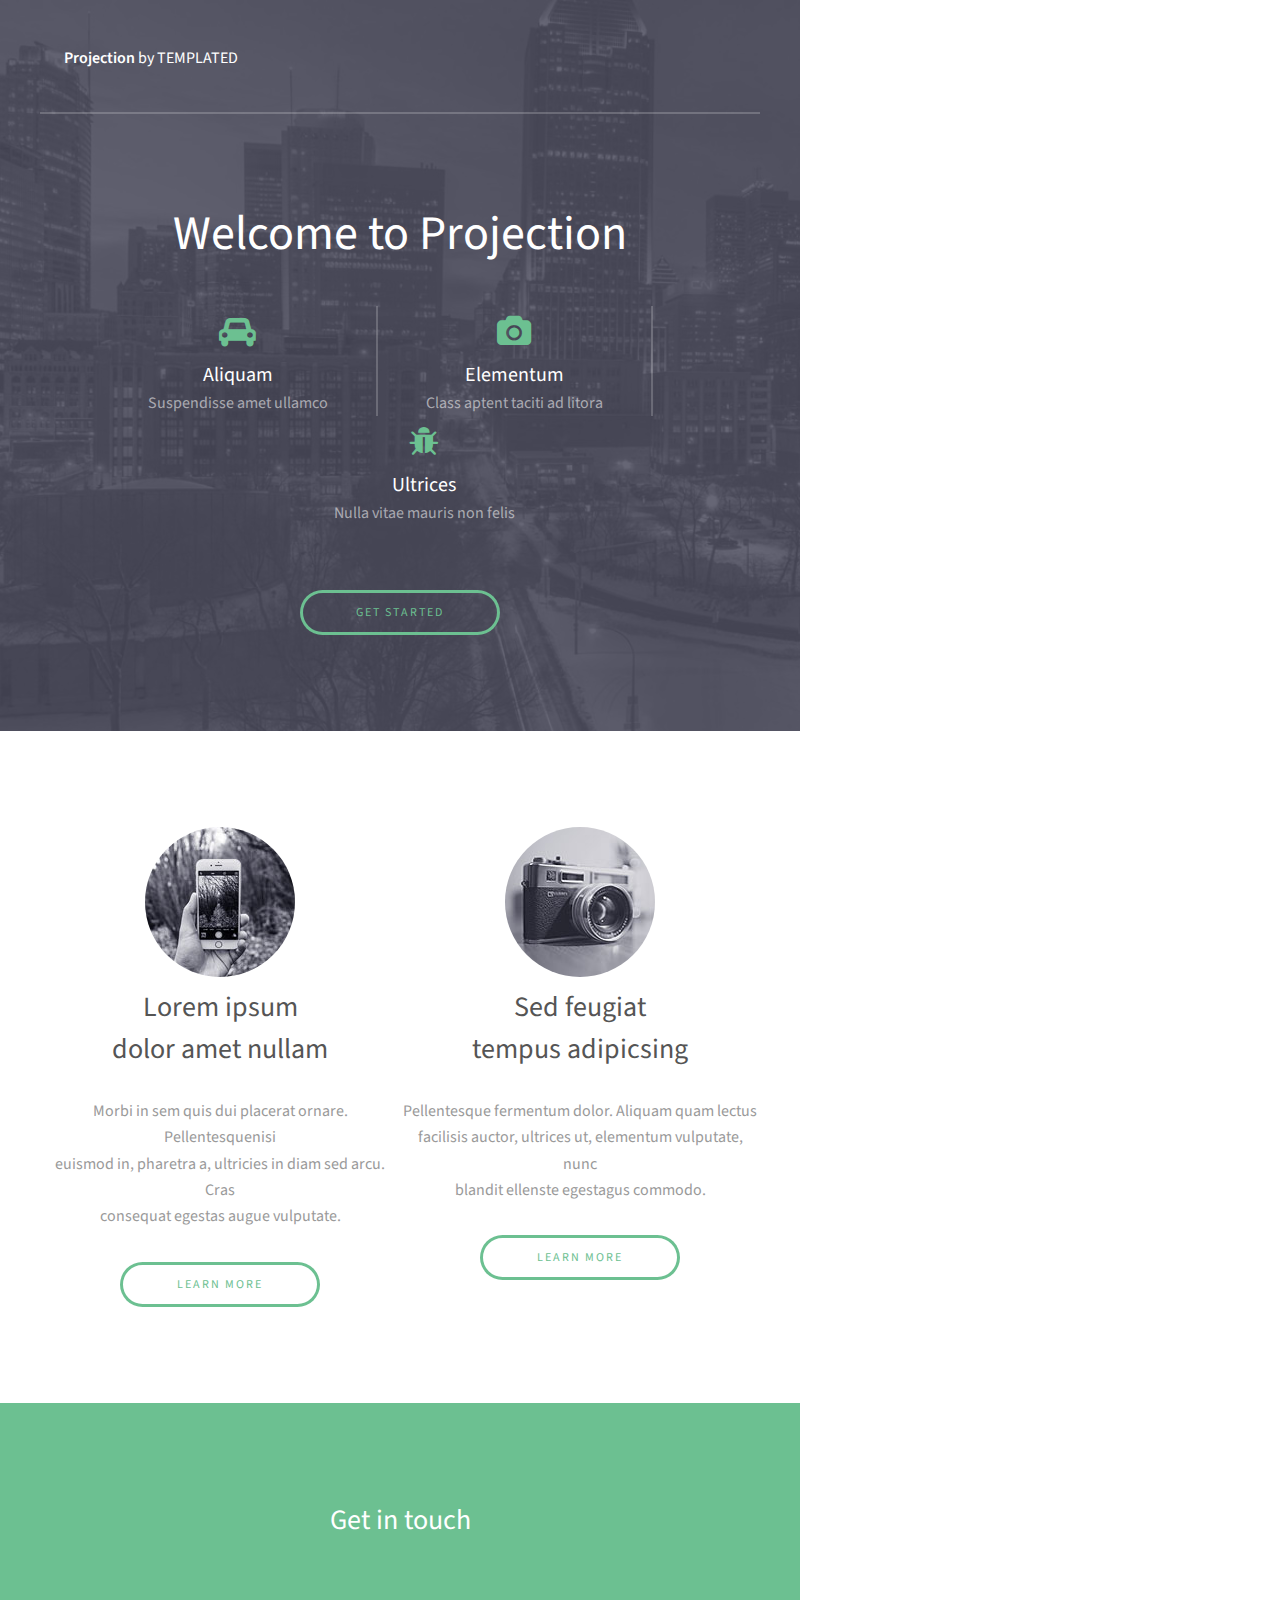
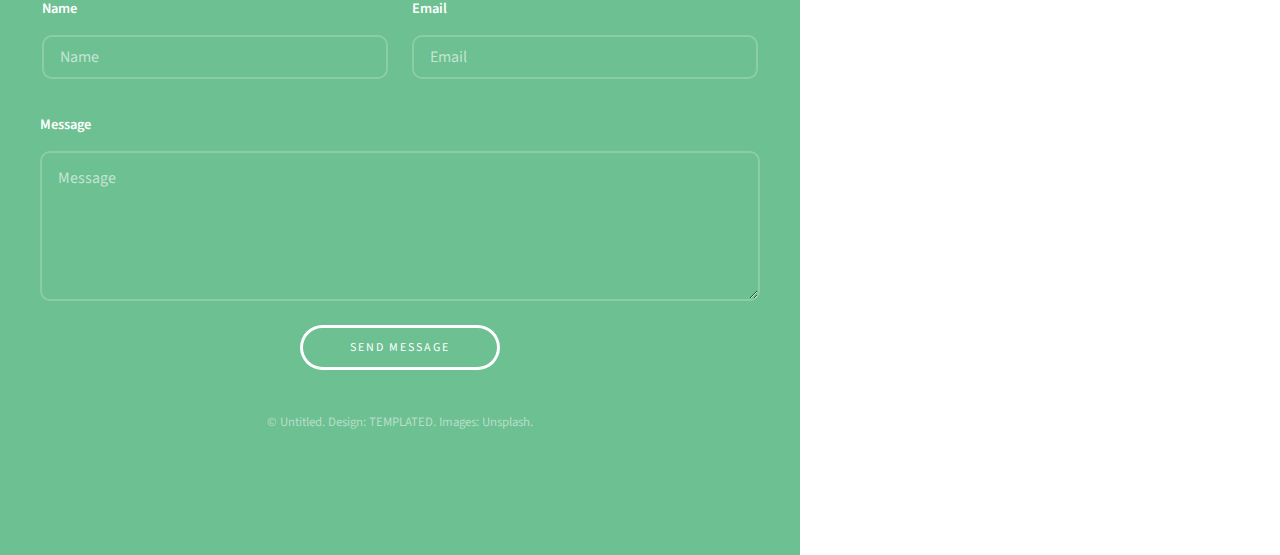
<file: apps/user_dashboard/static/user_dashboard/templated-projection/index.html>
<!DOCTYPE HTML>
<!--
	Projection by TEMPLATED
	templated.co @templatedco
	Released for free under the Creative Commons Attribution 3.0 license (templated.co/license)
-->
<html>
	<head>
		<title>Projection by TEMPLATED</title>
		<meta charset="utf-8" />
		<meta name="viewport" content="width=device-width, initial-scale=1" />
		<link rel="stylesheet" href="assets/css/main.css" />
	</head>
	<body>

		<!-- Header -->
			<header id="header">
				<div class="inner">
					<a href="index.html" class="logo"><strong>Projection</strong> by TEMPLATED</a>
					<nav id="nav">
						<a href="index.html">Home</a>
						<a href="generic.html">Generic</a>
						<a href="elements.html">Elements</a>
					</nav>
					<a href="#navPanel" class="navPanelToggle"><span class="fa fa-bars"></span></a>
				</div>
			</header>

		<!-- Banner -->
			<section id="banner">
				<div class="inner">
					<header>
						<h1>Welcome to Projection</h1>
					</header>

					<div class="flex ">

						<div>
							<span class="icon fa-car"></span>
							<h3>Aliquam</h3>
							<p>Suspendisse amet ullamco</p>
						</div>

						<div>
							<span class="icon fa-camera"></span>
							<h3>Elementum</h3>
							<p>Class aptent taciti ad litora</p>
						</div>

						<div>
							<span class="icon fa-bug"></span>
							<h3>Ultrices</h3>
							<p>Nulla vitae mauris non felis</p>
						</div>

					</div>

					<footer>
						<a href="#" class="button">Get Started</a>
					</footer>
				</div>
			</section>


		<!-- Three -->
			<section id="three" class="wrapper align-center">
				<div class="inner">
					<div class="flex flex-2">
						<article>
							<div class="image round">
								<img src="images/pic01.jpg" alt="Pic 01" />
							</div>
							<header>
								<h3>Lorem ipsum<br /> dolor amet nullam</h3>
							</header>
							<p>Morbi in sem quis dui placerat ornare. Pellentesquenisi<br />euismod in, pharetra a, ultricies in diam sed arcu. Cras<br />consequat  egestas augue vulputate.</p>
							<footer>
								<a href="#" class="button">Learn More</a>
							</footer>
						</article>
						<article>
							<div class="image round">
								<img src="images/pic02.jpg" alt="Pic 02" />
							</div>
							<header>
								<h3>Sed feugiat<br /> tempus adipicsing</h3>
							</header>
							<p>Pellentesque fermentum dolor. Aliquam quam lectus<br />facilisis auctor, ultrices ut, elementum vulputate, nunc<br /> blandit ellenste egestagus commodo.</p>
							<footer>
								<a href="#" class="button">Learn More</a>
							</footer>
						</article>
					</div>
				</div>
			</section>

		<!-- Footer -->
			<footer id="footer">
				<div class="inner">

					<h3>Get in touch</h3>

					<form action="#" method="post">

						<div class="field half first">
							<label for="name">Name</label>
							<input name="name" id="name" type="text" placeholder="Name">
						</div>
						<div class="field half">
							<label for="email">Email</label>
							<input name="email" id="email" type="email" placeholder="Email">
						</div>
						<div class="field">
							<label for="message">Message</label>
							<textarea name="message" id="message" rows="6" placeholder="Message"></textarea>
						</div>
						<ul class="actions">
							<li><input value="Send Message" class="button alt" type="submit"></li>
						</ul>
					</form>

					<div class="copyright">
						&copy; Untitled. Design: <a href="https://templated.co">TEMPLATED</a>. Images: <a href="https://unsplash.com">Unsplash</a>.
					</div>

				</div>
			</footer>

		<!-- Scripts -->
			<script src="assets/js/jquery.min.js"></script>
			<script src="assets/js/skel.min.js"></script>
			<script src="assets/js/util.js"></script>
			<script src="assets/js/main.js"></script>

	</body>
</html>
</file>
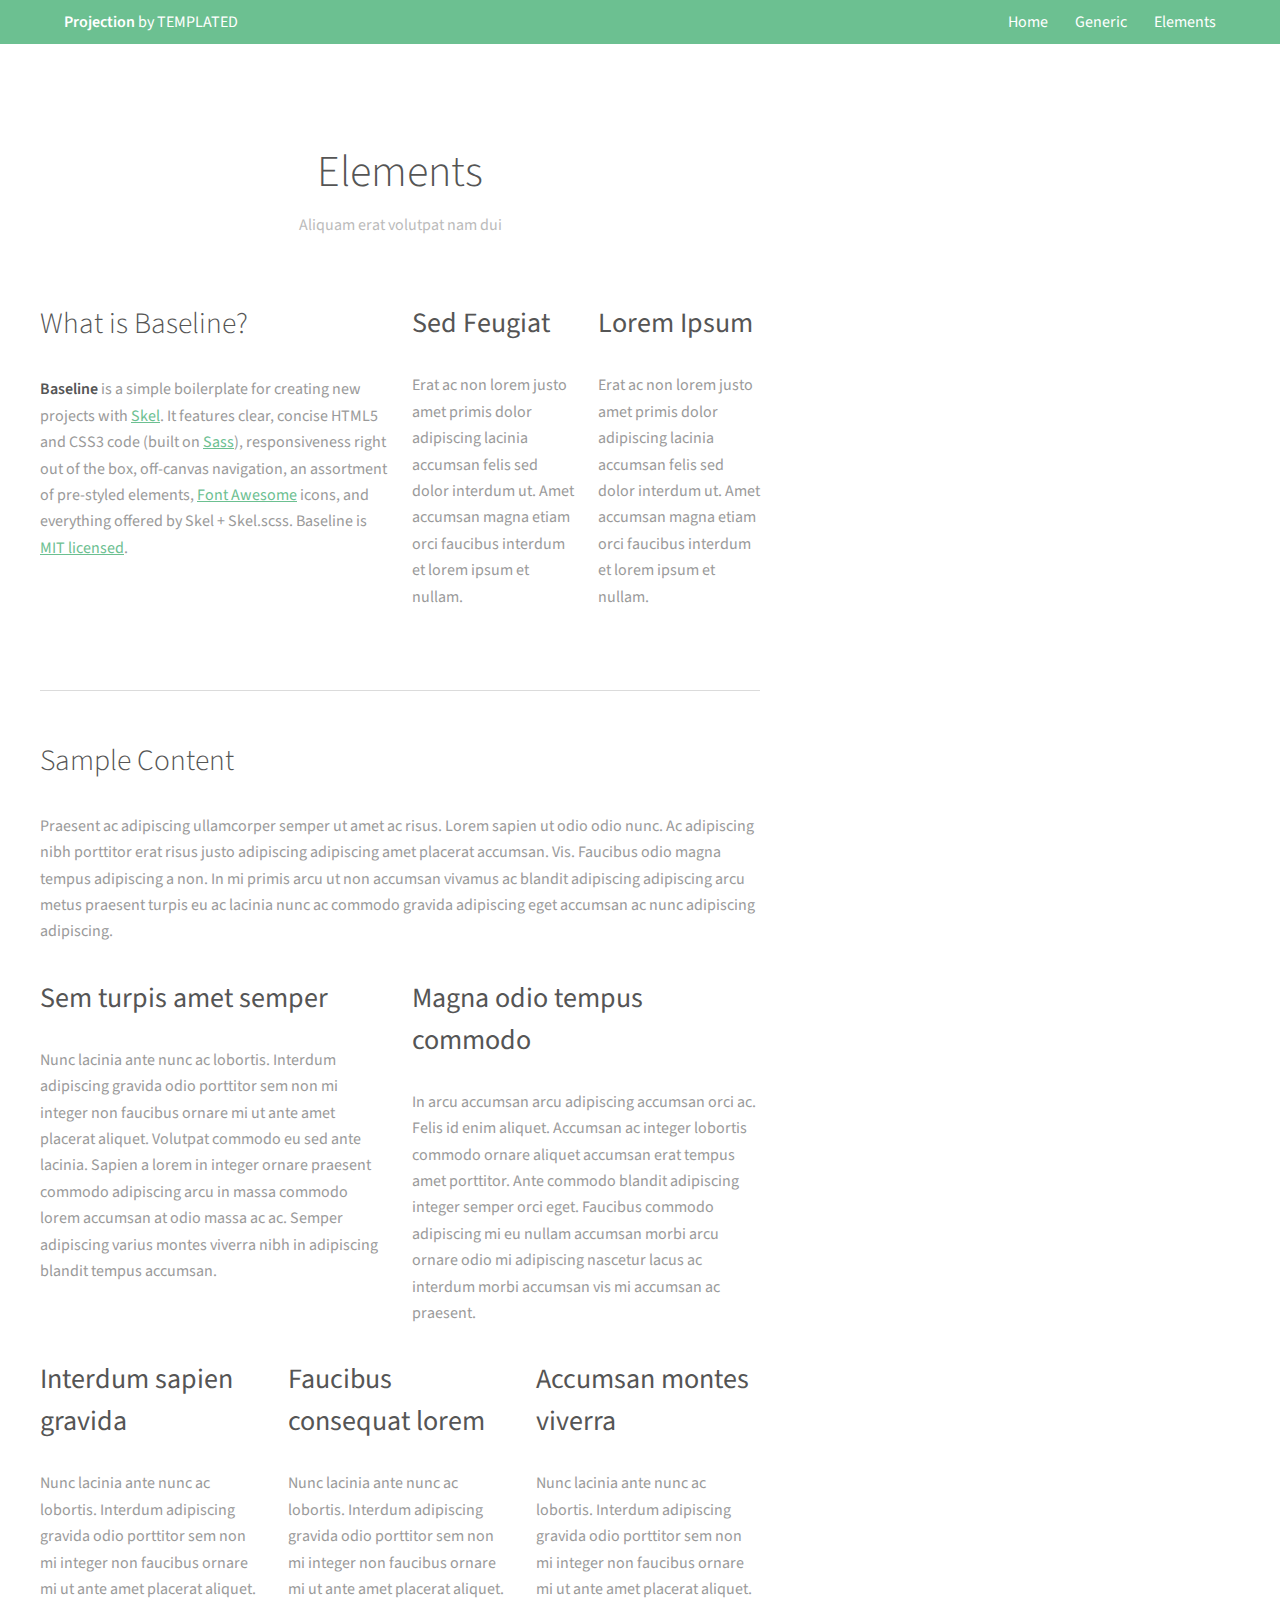
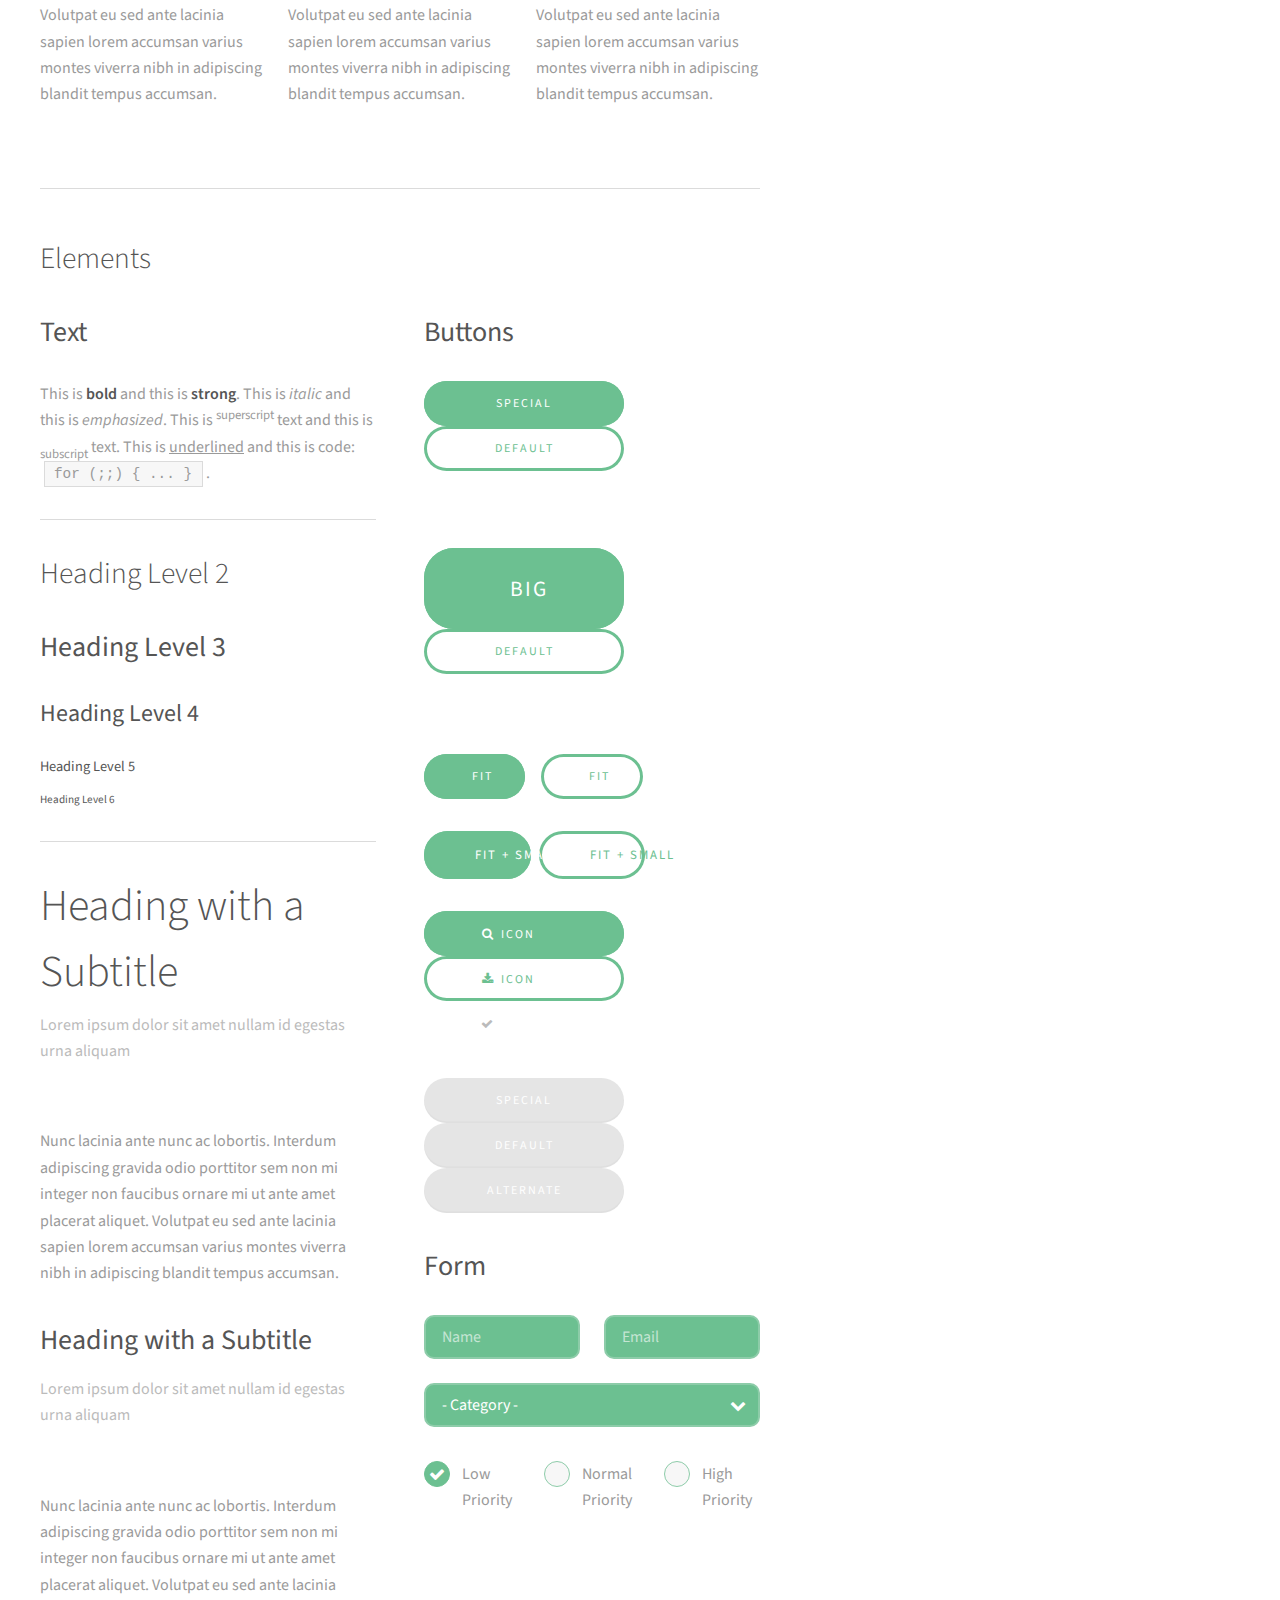
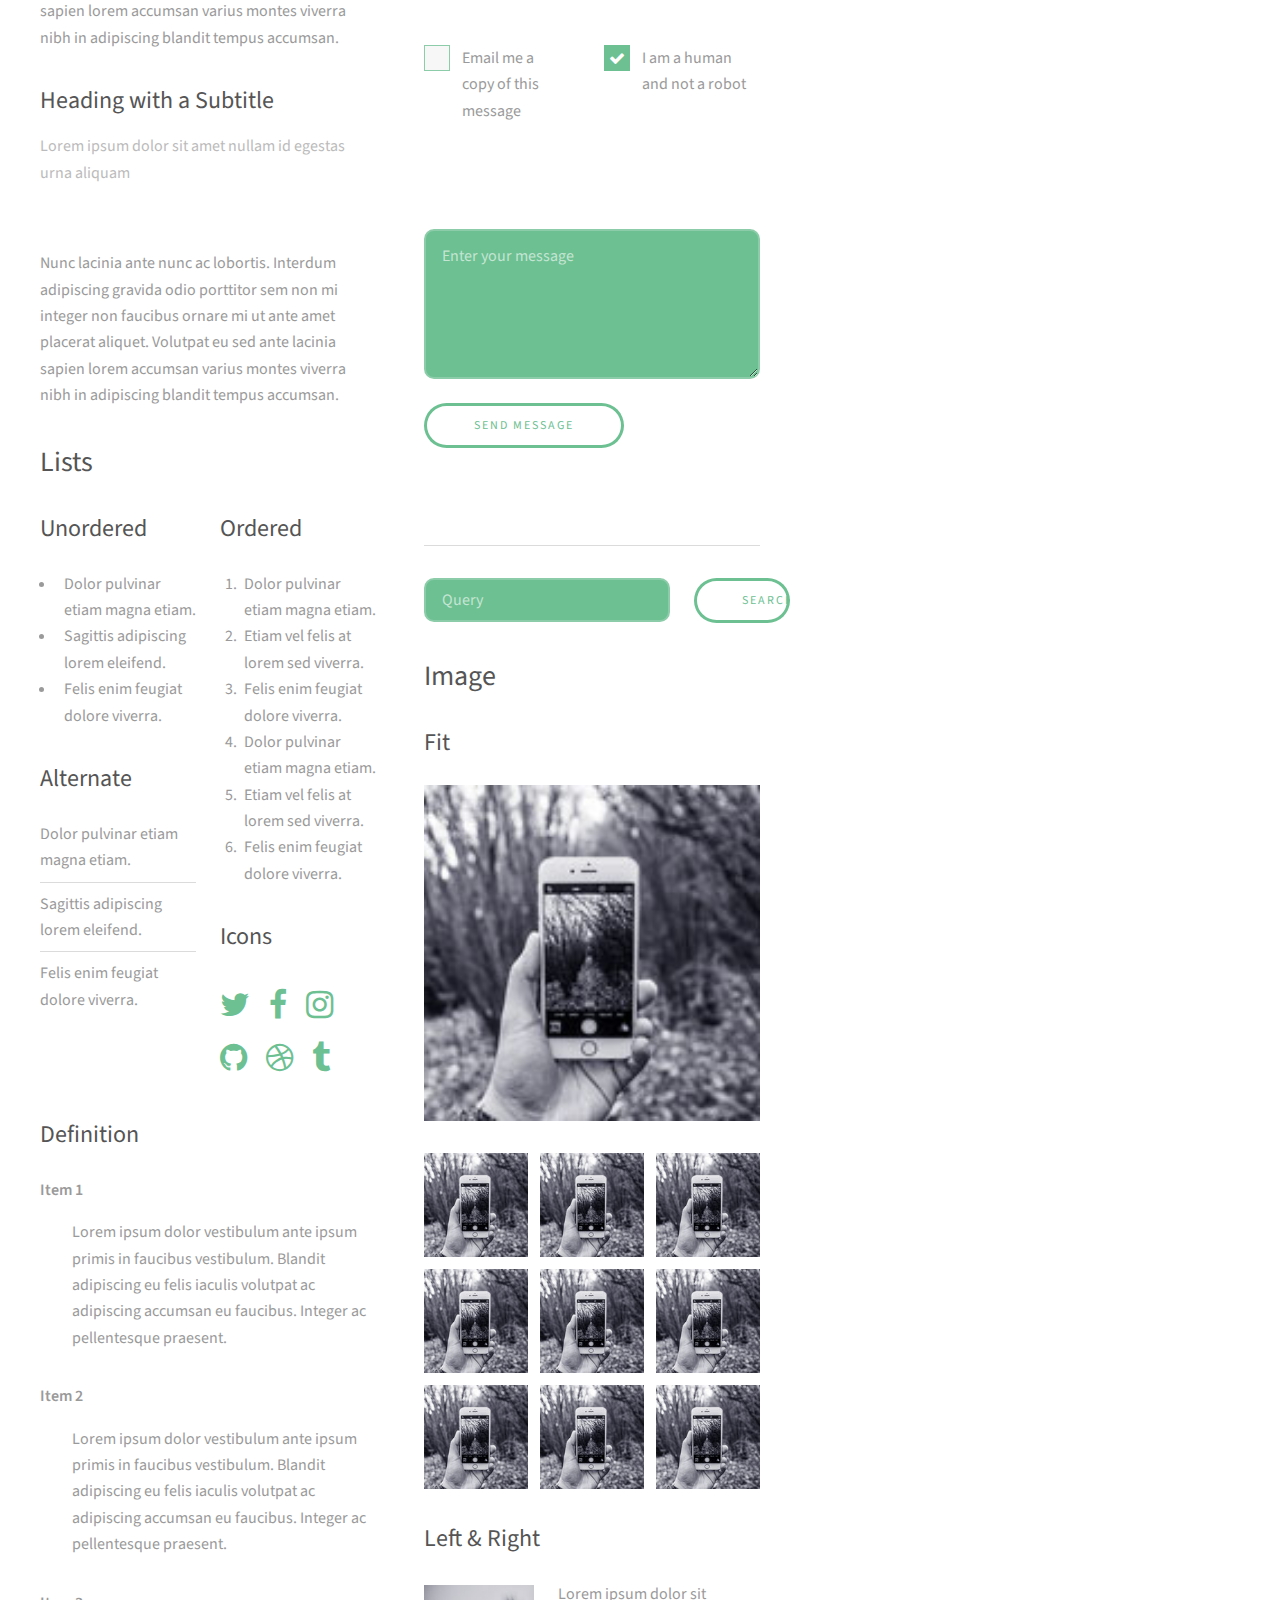
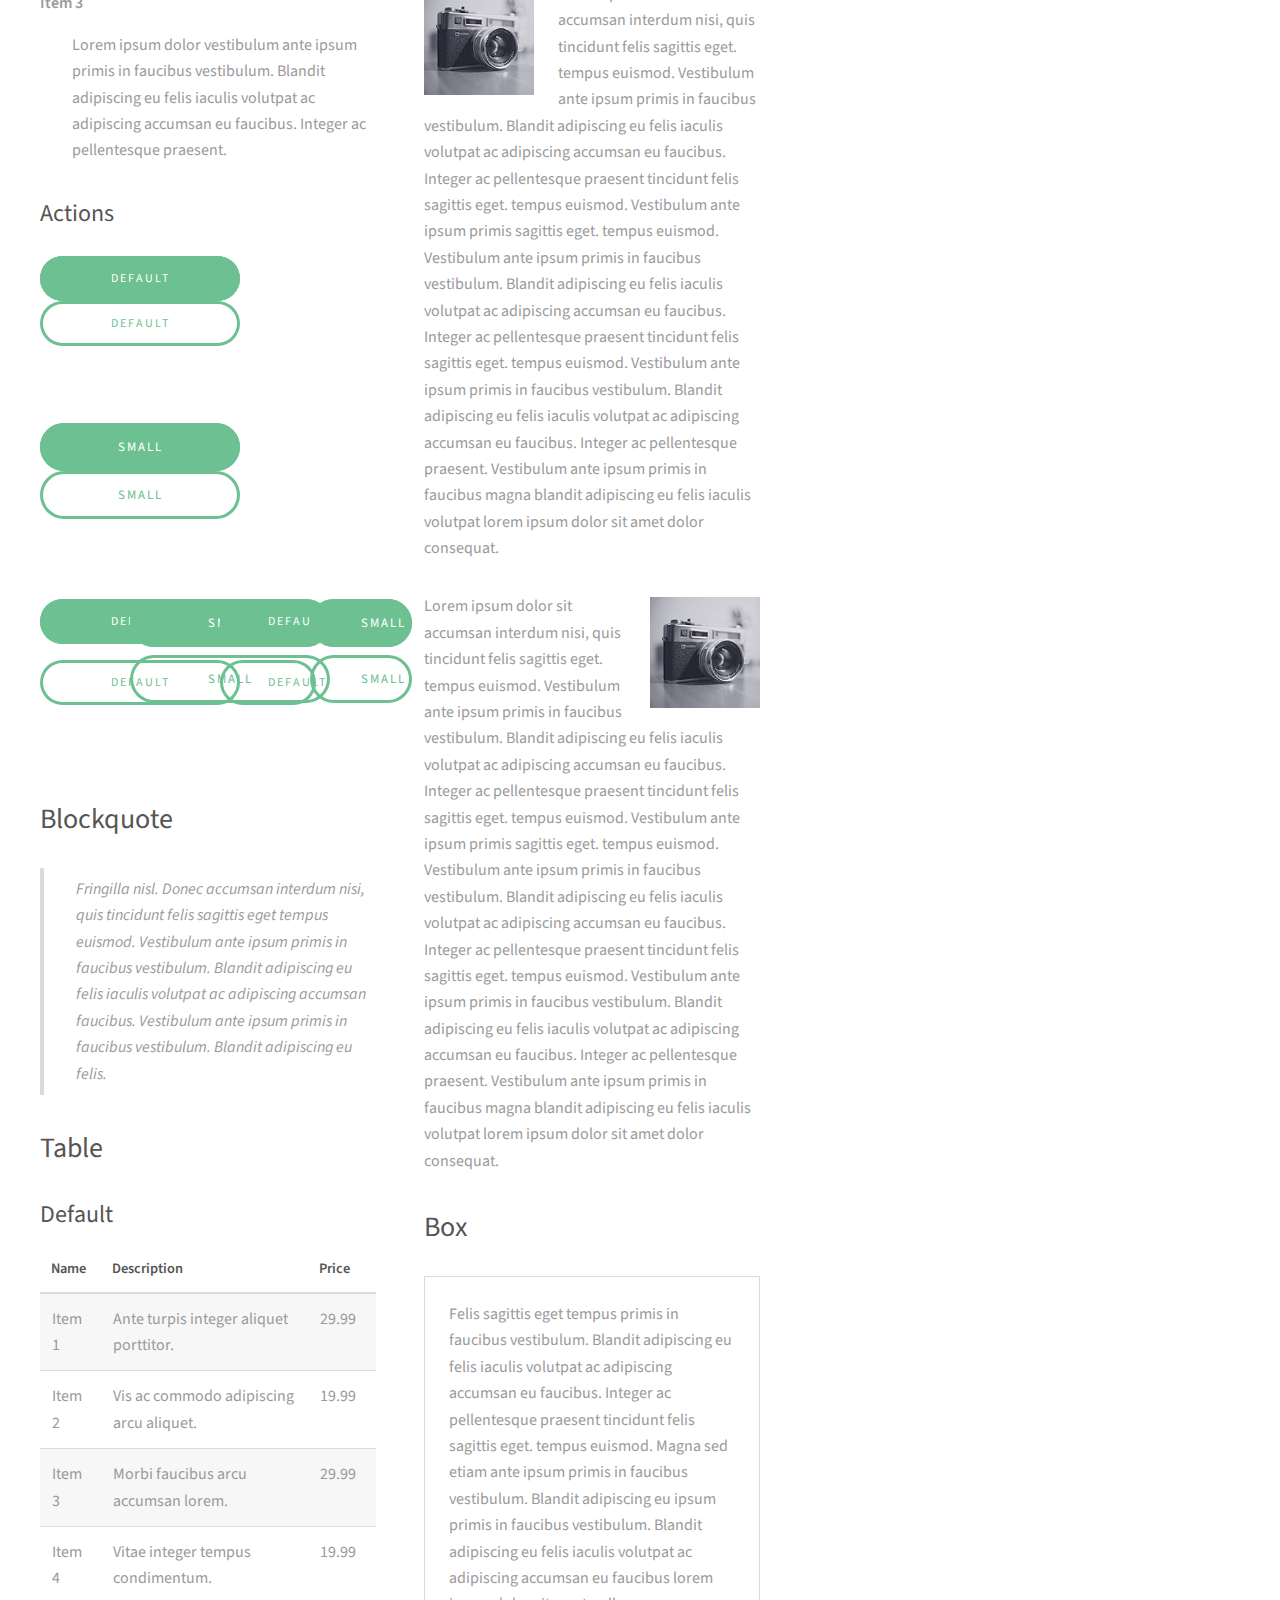
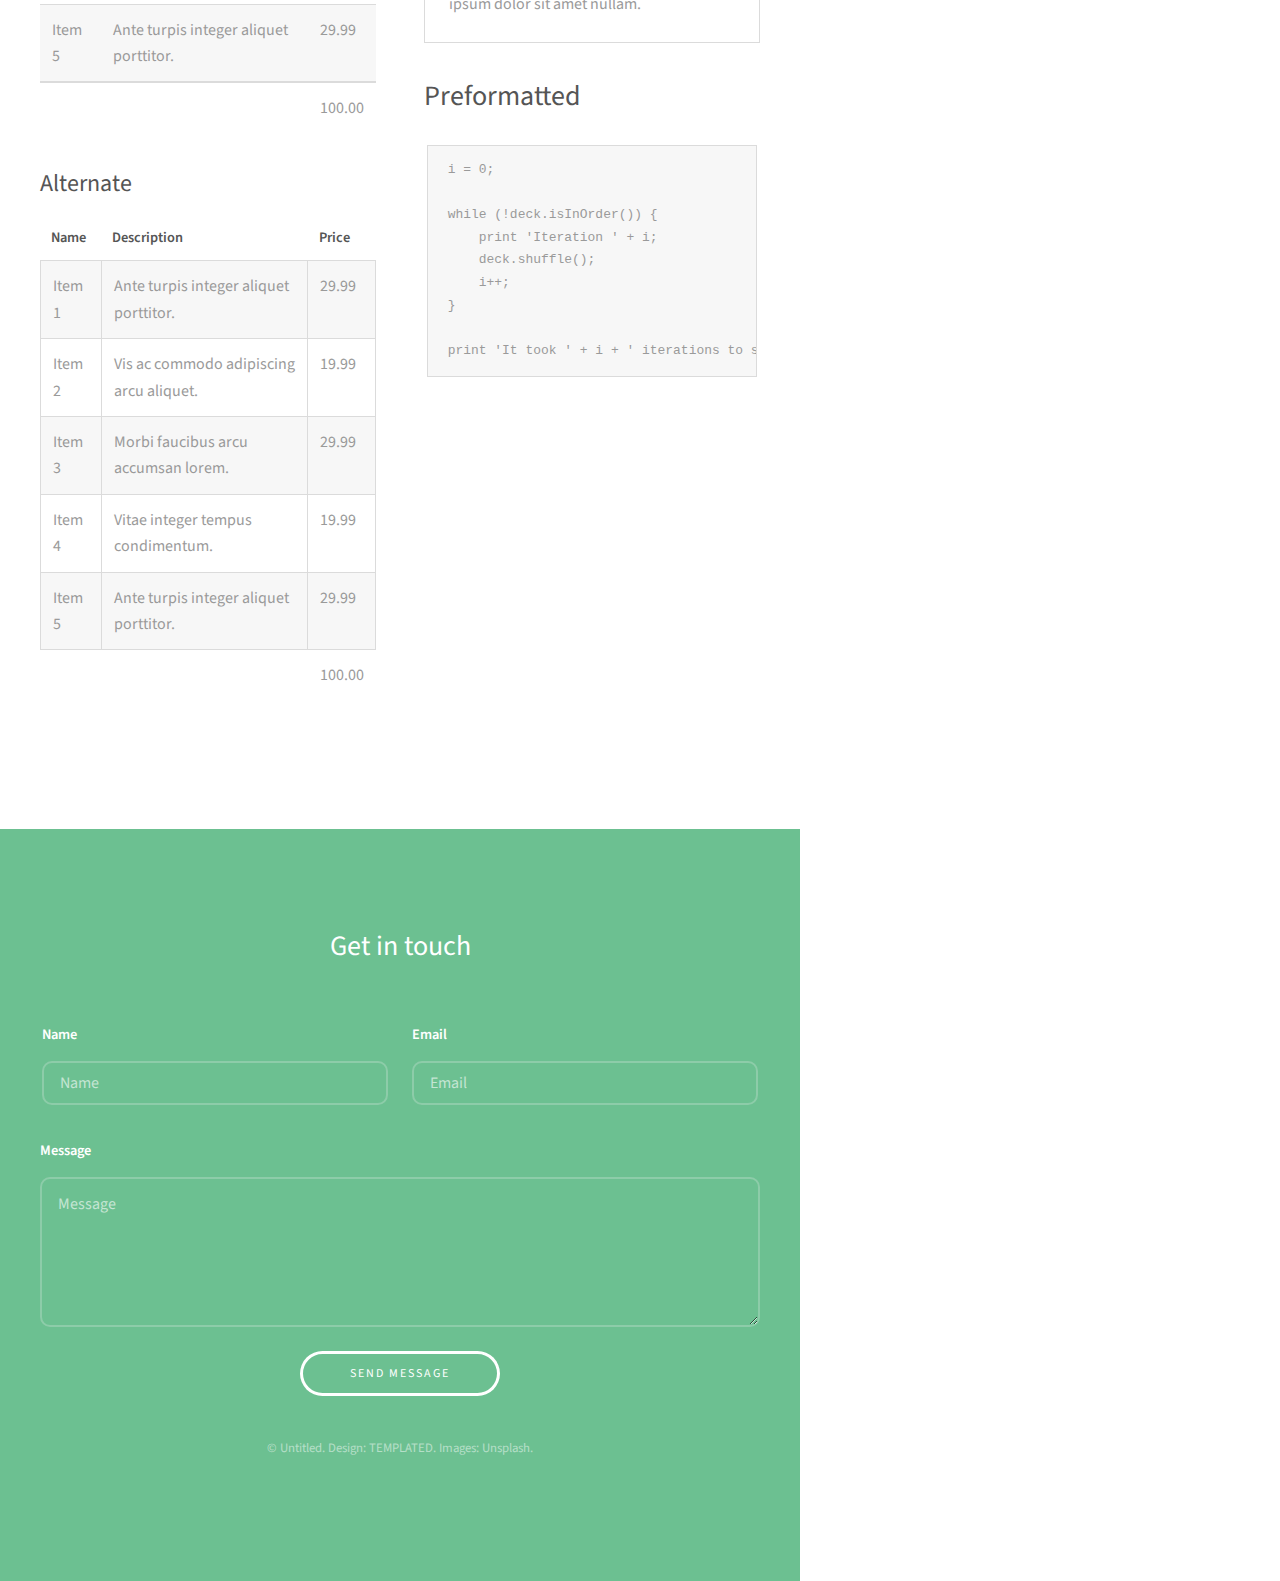
<file: apps/user_dashboard/static/user_dashboard/templated-projection/elements.html>
<!DOCTYPE HTML>
<!--
	Projection by TEMPLATED
	templated.co @templatedco
	Released for free under the Creative Commons Attribution 3.0 license (templated.co/license)
-->
<html>
	<head>
		<title>Elements - Projection by TEMPLATED</title>
		<meta charset="utf-8" />
		<meta name="viewport" content="width=device-width, initial-scale=1" />
		<link rel="stylesheet" href="assets/css/main.css" />
	</head>
	<body class="subpage">

		<!-- Header -->
			<header id="header">
				<div class="inner">
					<a href="index.html" class="logo"><strong>Projection</strong> by TEMPLATED</a>
					<nav id="nav">
						<a href="index.html">Home</a>
						<a href="generic.html">Generic</a>
						<a href="elements.html">Elements</a>
					</nav>
					<a href="#navPanel" class="navPanelToggle"><span class="fa fa-bars"></span></a>
				</div>
			</header>

		<!-- Main -->
			<section id="main" class="wrapper">
				<div class="inner">
					<header class="align-center">
						<h2>Elements</h2>
						<p>Aliquam erat volutpat nam dui </p>
					</header>

					<!-- Intro -->
						<div class="row">
							<section class="6u 12u$(medium)">
								<h2>What is Baseline?</h2>
								<p><strong>Baseline</strong> is a simple boilerplate for creating new projects with <a href="http://skel.io">Skel</a>. It features clear, concise HTML5 and CSS3 code (built on <a href="http://sass-lang.com">Sass</a>), responsiveness right out of the box, off-canvas navigation, an assortment of pre-styled elements, <a href="http://fontawesome.io">Font Awesome</a> icons, and everything offered by Skel + Skel.scss. Baseline is <a href="http://skel.io/license">MIT licensed</a>.</p>
							</section>
							<section class="3u 6u(medium) 12u$(small)">
								<h3>Sed Feugiat</h3>
								<p>Erat ac non lorem justo amet primis dolor adipiscing lacinia accumsan felis sed dolor interdum ut. Amet accumsan magna etiam orci faucibus interdum et lorem ipsum et nullam.</p>
							</section>
							<section class="3u$ 6u$(medium) 12u$(small)">
								<h3>Lorem Ipsum</h3>
								<p>Erat ac non lorem justo amet primis dolor adipiscing lacinia accumsan felis sed dolor interdum ut. Amet accumsan magna etiam orci faucibus interdum et lorem ipsum et nullam.</p>
							</section>
						</div>

					<hr class="major" />

					<!-- Content -->
						<h2 id="content">Sample Content</h2>
						<p>Praesent ac adipiscing ullamcorper semper ut amet ac risus. Lorem sapien ut odio odio nunc. Ac adipiscing nibh porttitor erat risus justo adipiscing adipiscing amet placerat accumsan. Vis. Faucibus odio magna tempus adipiscing a non. In mi primis arcu ut non accumsan vivamus ac blandit adipiscing adipiscing arcu metus praesent turpis eu ac lacinia nunc ac commodo gravida adipiscing eget accumsan ac nunc adipiscing adipiscing.</p>
						<div class="row">
							<div class="6u 12u$(small)">
								<h3>Sem turpis amet semper</h3>
								<p>Nunc lacinia ante nunc ac lobortis. Interdum adipiscing gravida odio porttitor sem non mi integer non faucibus ornare mi ut ante amet placerat aliquet. Volutpat commodo eu sed ante lacinia. Sapien a lorem in integer ornare praesent commodo adipiscing arcu in massa commodo lorem accumsan at odio massa ac ac. Semper adipiscing varius montes viverra nibh in adipiscing blandit tempus accumsan.</p>
							</div>
							<div class="6u$ 12u$(small)">
								<h3>Magna odio tempus commodo</h3>
								<p>In arcu accumsan arcu adipiscing accumsan orci ac. Felis id enim aliquet. Accumsan ac integer lobortis commodo ornare aliquet accumsan erat tempus amet porttitor. Ante commodo blandit adipiscing integer semper orci eget. Faucibus commodo adipiscing mi eu nullam accumsan morbi arcu ornare odio mi adipiscing nascetur lacus ac interdum morbi accumsan vis mi accumsan ac praesent.</p>
							</div>
							<!-- Break -->
							<div class="4u 12u$(medium)">
								<h3>Interdum sapien gravida</h3>
								<p>Nunc lacinia ante nunc ac lobortis. Interdum adipiscing gravida odio porttitor sem non mi integer non faucibus ornare mi ut ante amet placerat aliquet. Volutpat eu sed ante lacinia sapien lorem accumsan varius montes viverra nibh in adipiscing blandit tempus accumsan.</p>
							</div>
							<div class="4u 12u$(medium)">
								<h3>Faucibus consequat lorem</h3>
								<p>Nunc lacinia ante nunc ac lobortis. Interdum adipiscing gravida odio porttitor sem non mi integer non faucibus ornare mi ut ante amet placerat aliquet. Volutpat eu sed ante lacinia sapien lorem accumsan varius montes viverra nibh in adipiscing blandit tempus accumsan.</p>
							</div>
							<div class="4u$ 12u$(medium)">
								<h3>Accumsan montes viverra</h3>
								<p>Nunc lacinia ante nunc ac lobortis. Interdum adipiscing gravida odio porttitor sem non mi integer non faucibus ornare mi ut ante amet placerat aliquet. Volutpat eu sed ante lacinia sapien lorem accumsan varius montes viverra nibh in adipiscing blandit tempus accumsan.</p>
							</div>
						</div>

					<hr class="major" />

					<!-- Elements -->
						<h2 id="elements">Elements</h2>
						<div class="row 200%">
							<div class="6u 12u$(medium)">

								<!-- Text stuff -->
									<h3>Text</h3>
									<p>This is <b>bold</b> and this is <strong>strong</strong>. This is <i>italic</i> and this is <em>emphasized</em>.
									This is <sup>superscript</sup> text and this is <sub>subscript</sub> text.
									This is <u>underlined</u> and this is code: <code>for (;;) { ... }</code>.</p>
									<hr />
									<h2>Heading Level 2</h2>
									<h3>Heading Level 3</h3>
									<h4>Heading Level 4</h4>
									<h5>Heading Level 5</h5>
									<h6>Heading Level 6</h6>
									<hr />
									<header>
										<h2>Heading with a Subtitle</h2>
										<p>Lorem ipsum dolor sit amet nullam id egestas urna aliquam</p>
									</header>
									<p>Nunc lacinia ante nunc ac lobortis. Interdum adipiscing gravida odio porttitor sem non mi integer non faucibus ornare mi ut ante amet placerat aliquet. Volutpat eu sed ante lacinia sapien lorem accumsan varius montes viverra nibh in adipiscing blandit tempus accumsan.</p>
									<header>
										<h3>Heading with a Subtitle</h3>
										<p>Lorem ipsum dolor sit amet nullam id egestas urna aliquam</p>
									</header>
									<p>Nunc lacinia ante nunc ac lobortis. Interdum adipiscing gravida odio porttitor sem non mi integer non faucibus ornare mi ut ante amet placerat aliquet. Volutpat eu sed ante lacinia sapien lorem accumsan varius montes viverra nibh in adipiscing blandit tempus accumsan.</p>
									<header>
										<h4>Heading with a Subtitle</h4>
										<p>Lorem ipsum dolor sit amet nullam id egestas urna aliquam</p>
									</header>
									<p>Nunc lacinia ante nunc ac lobortis. Interdum adipiscing gravida odio porttitor sem non mi integer non faucibus ornare mi ut ante amet placerat aliquet. Volutpat eu sed ante lacinia sapien lorem accumsan varius montes viverra nibh in adipiscing blandit tempus accumsan.</p>

								<!-- Lists -->
									<h3>Lists</h3>
									<div class="row">
										<div class="6u 12u$(small)">

											<h4>Unordered</h4>
											<ul>
												<li>Dolor pulvinar etiam magna etiam.</li>
												<li>Sagittis adipiscing lorem eleifend.</li>
												<li>Felis enim feugiat dolore viverra.</li>
											</ul>

											<h4>Alternate</h4>
											<ul class="alt">
												<li>Dolor pulvinar etiam magna etiam.</li>
												<li>Sagittis adipiscing lorem eleifend.</li>
												<li>Felis enim feugiat dolore viverra.</li>
											</ul>

										</div>
										<div class="6u$ 12u$(small)">

											<h4>Ordered</h4>
											<ol>
												<li>Dolor pulvinar etiam magna etiam.</li>
												<li>Etiam vel felis at lorem sed viverra.</li>
												<li>Felis enim feugiat dolore viverra.</li>
												<li>Dolor pulvinar etiam magna etiam.</li>
												<li>Etiam vel felis at lorem sed viverra.</li>
												<li>Felis enim feugiat dolore viverra.</li>
											</ol>

											<h4>Icons</h4>
											<ul class="icons">
												<li><a href="#" class="icon fa-twitter"><span class="label">Twitter</span></a></li>
												<li><a href="#" class="icon fa-facebook"><span class="label">Facebook</span></a></li>
												<li><a href="#" class="icon fa-instagram"><span class="label">Instagram</span></a></li>
												<li><a href="#" class="icon fa-github"><span class="label">Github</span></a></li>
												<li><a href="#" class="icon fa-dribbble"><span class="label">Dribbble</span></a></li>
												<li><a href="#" class="icon fa-tumblr"><span class="label">Tumblr</span></a></li>
											</ul>

										</div>
									</div>
									<h4>Definition</h4>
									<dl>
										<dt>Item 1</dt>
										<dd>
											<p>Lorem ipsum dolor vestibulum ante ipsum primis in faucibus vestibulum. Blandit adipiscing eu felis iaculis volutpat ac adipiscing accumsan eu faucibus. Integer ac pellentesque praesent.</p>
										</dd>
										<dt>Item 2</dt>
										<dd>
											<p>Lorem ipsum dolor vestibulum ante ipsum primis in faucibus vestibulum. Blandit adipiscing eu felis iaculis volutpat ac adipiscing accumsan eu faucibus. Integer ac pellentesque praesent.</p>
										</dd>
										<dt>Item 3</dt>
										<dd>
											<p>Lorem ipsum dolor vestibulum ante ipsum primis in faucibus vestibulum. Blandit adipiscing eu felis iaculis volutpat ac adipiscing accumsan eu faucibus. Integer ac pellentesque praesent.</p>
										</dd>
									</dl>

									<h4>Actions</h4>
									<ul class="actions">
										<li><a href="#" class="button special">Default</a></li>
										<li><a href="#" class="button">Default</a></li>
										<li><a href="#" class="button alt">Default</a></li>
									</ul>
									<ul class="actions small">
										<li><a href="#" class="button special small">Small</a></li>
										<li><a href="#" class="button small">Small</a></li>
										<li><a href="#" class="button alt small">Small</a></li>
									</ul>
									<div class="row">
										<div class="3u 12u$(small)">
											<ul class="actions vertical">
												<li><a href="#" class="button special">Default</a></li>
												<li><a href="#" class="button">Default</a></li>
												<li><a href="#" class="button alt">Default</a></li>
											</ul>
										</div>
										<div class="3u 12u$(small)">
											<ul class="actions vertical small">
												<li><a href="#" class="button special small">Small</a></li>
												<li><a href="#" class="button small">Small</a></li>
												<li><a href="#" class="button alt small">Small</a></li>
											</ul>
										</div>
										<div class="3u 12u$(small)">
											<ul class="actions vertical">
												<li><a href="#" class="button special fit">Default</a></li>
												<li><a href="#" class="button fit">Default</a></li>
												<li><a href="#" class="button alt fit">Default</a></li>
											</ul>
										</div>
										<div class="3u$ 12u$(small)">
											<ul class="actions vertical small">
												<li><a href="#" class="button special small fit">Small</a></li>
												<li><a href="#" class="button small fit">Small</a></li>
												<li><a href="#" class="button alt small fit">Small</a></li>
											</ul>
										</div>
									</div>

								<!-- Blockquote -->
									<h3>Blockquote</h3>
									<blockquote>Fringilla nisl. Donec accumsan interdum nisi, quis tincidunt felis sagittis eget tempus euismod. Vestibulum ante ipsum primis in faucibus vestibulum. Blandit adipiscing eu felis iaculis volutpat ac adipiscing accumsan faucibus. Vestibulum ante ipsum primis in faucibus vestibulum. Blandit adipiscing eu felis.</blockquote>

								<!-- Table -->
									<h3>Table</h3>

									<h4>Default</h4>
									<div class="table-wrapper">
										<table>
											<thead>
												<tr>
													<th>Name</th>
													<th>Description</th>
													<th>Price</th>
												</tr>
											</thead>
											<tbody>
												<tr>
													<td>Item 1</td>
													<td>Ante turpis integer aliquet porttitor.</td>
													<td>29.99</td>
												</tr>
												<tr>
													<td>Item 2</td>
													<td>Vis ac commodo adipiscing arcu aliquet.</td>
													<td>19.99</td>
												</tr>
												<tr>
													<td>Item 3</td>
													<td> Morbi faucibus arcu accumsan lorem.</td>
													<td>29.99</td>
												</tr>
												<tr>
													<td>Item 4</td>
													<td>Vitae integer tempus condimentum.</td>
													<td>19.99</td>
												</tr>
												<tr>
													<td>Item 5</td>
													<td>Ante turpis integer aliquet porttitor.</td>
													<td>29.99</td>
												</tr>
											</tbody>
											<tfoot>
												<tr>
													<td colspan="2"></td>
													<td>100.00</td>
												</tr>
											</tfoot>
										</table>
									</div>

									<h4>Alternate</h4>
									<div class="table-wrapper">
										<table class="alt">
											<thead>
												<tr>
													<th>Name</th>
													<th>Description</th>
													<th>Price</th>
												</tr>
											</thead>
											<tbody>
												<tr>
													<td>Item 1</td>
													<td>Ante turpis integer aliquet porttitor.</td>
													<td>29.99</td>
												</tr>
												<tr>
													<td>Item 2</td>
													<td>Vis ac commodo adipiscing arcu aliquet.</td>
													<td>19.99</td>
												</tr>
												<tr>
													<td>Item 3</td>
													<td> Morbi faucibus arcu accumsan lorem.</td>
													<td>29.99</td>
												</tr>
												<tr>
													<td>Item 4</td>
													<td>Vitae integer tempus condimentum.</td>
													<td>19.99</td>
												</tr>
												<tr>
													<td>Item 5</td>
													<td>Ante turpis integer aliquet porttitor.</td>
													<td>29.99</td>
												</tr>
											</tbody>
											<tfoot>
												<tr>
													<td colspan="2"></td>
													<td>100.00</td>
												</tr>
											</tfoot>
										</table>
									</div>

							</div>
							<div class="6u$ 12u$(medium)">

								<!-- Buttons -->
									<h3>Buttons</h3>
									<ul class="actions">
										<li><a href="#" class="button special">Special</a></li>
										<li><a href="#" class="button">Default</a></li>
										<li><a href="#" class="button alt">Alternate</a></li>
									</ul>
									<ul class="actions">
										<li><a href="#" class="button special big">Big</a></li>
										<li><a href="#" class="button">Default</a></li>
										<li><a href="#" class="button alt small">Small</a></li>
									</ul>
									<ul class="actions fit">
										<li><a href="#" class="button special fit">Fit</a></li>
										<li><a href="#" class="button fit">Fit</a></li>
										<li><a href="#" class="button alt fit">Fit</a></li>
									</ul>
									<ul class="actions fit small">
										<li><a href="#" class="button special fit small">Fit + Small</a></li>
										<li><a href="#" class="button fit small">Fit + Small</a></li>
										<li><a href="#" class="button alt fit small">Fit + Small</a></li>
									</ul>
									<ul class="actions">
										<li><a href="#" class="button special icon fa-search">Icon</a></li>
										<li><a href="#" class="button icon fa-download">Icon</a></li>
										<li><a href="#" class="button alt icon fa-check">Icon</a></li>
									</ul>
									<ul class="actions">
										<li><span class="button special disabled">Special</span></li>
										<li><span class="button disabled">Default</span></li>
										<li><span class="button alt disabled">Alternate</span></li>
									</ul>

								<!-- Form -->
									<h3>Form</h3>

									<form method="post" action="#">
										<div class="row uniform">
											<div class="6u 12u$(xsmall)">
												<input type="text" name="demo-name" id="demo-name" value="" placeholder="Name" />
											</div>
											<div class="6u$ 12u$(xsmall)">
												<input type="email" name="demo-email" id="demo-email" value="" placeholder="Email" />
											</div>
											<!-- Break -->
											<div class="12u$">
												<div class="select-wrapper">
													<select name="demo-category" id="demo-category">
														<option value="">- Category -</option>
														<option value="1">Manufacturing</option>
														<option value="1">Shipping</option>
														<option value="1">Administration</option>
														<option value="1">Human Resources</option>
													</select>
												</div>
											</div>
											<!-- Break -->
											<div class="4u 12u$(small)">
												<input type="radio" id="demo-priority-low" name="demo-priority" checked>
												<label for="demo-priority-low">Low Priority</label>
											</div>
											<div class="4u 12u$(small)">
												<input type="radio" id="demo-priority-normal" name="demo-priority">
												<label for="demo-priority-normal">Normal Priority</label>
											</div>
											<div class="4u$ 12u$(small)">
												<input type="radio" id="demo-priority-high" name="demo-priority">
												<label for="demo-priority-high">High Priority</label>
											</div>
											<!-- Break -->
											<div class="6u 12u$(small)">
												<input type="checkbox" id="demo-copy" name="demo-copy">
												<label for="demo-copy">Email me a copy of this message</label>
											</div>
											<div class="6u$ 12u$(small)">
												<input type="checkbox" id="demo-human" name="demo-human" checked>
												<label for="demo-human">I am a human and not a robot</label>
											</div>
											<!-- Break -->
											<div class="12u$">
												<textarea name="demo-message" id="demo-message" placeholder="Enter your message" rows="6"></textarea>
											</div>
											<!-- Break -->
											<div class="12u$">
												<ul class="actions">
													<li><input type="submit" value="Send Message" /></li>
													<li><input type="reset" value="Reset" class="alt" /></li>
												</ul>
											</div>
										</div>
									</form>

									<hr />

									<form method="post" action="#">
										<div class="row uniform">
											<div class="9u 12u$(small)">
												<input type="text" name="query" id="query" value="" placeholder="Query" />
											</div>
											<div class="3u$ 12u$(small)">
												<input type="submit" value="Search" class="fit" />
											</div>
										</div>
									</form>

								<!-- Image -->
									<h3>Image</h3>

									<h4>Fit</h4>
									<span class="image fit"><img src="images/pic01.jpg" alt="" /></span>
									<div class="box alt">
										<div class="row 50% uniform">
											<div class="4u"><span class="image fit"><img src="images/pic01.jpg" alt="" /></span></div>
											<div class="4u"><span class="image fit"><img src="images/pic01.jpg" alt="" /></span></div>
											<div class="4u$"><span class="image fit"><img src="images/pic01.jpg" alt="" /></span></div>
											<!-- Break -->
											<div class="4u"><span class="image fit"><img src="images/pic01.jpg" alt="" /></span></div>
											<div class="4u"><span class="image fit"><img src="images/pic01.jpg" alt="" /></span></div>
											<div class="4u$"><span class="image fit"><img src="images/pic01.jpg" alt="" /></span></div>
											<!-- Break -->
											<div class="4u"><span class="image fit"><img src="images/pic01.jpg" alt="" /></span></div>
											<div class="4u"><span class="image fit"><img src="images/pic01.jpg" alt="" /></span></div>
											<div class="4u$"><span class="image fit"><img src="images/pic01.jpg" alt="" /></span></div>
										</div>
									</div>

									<h4>Left &amp; Right</h4>
									<p><span class="image left"><img src="images/pic02.jpg" alt="" /></span>Lorem ipsum dolor sit accumsan interdum nisi, quis tincidunt felis sagittis eget. tempus euismod. Vestibulum ante ipsum primis in faucibus vestibulum. Blandit adipiscing eu felis iaculis volutpat ac adipiscing accumsan eu faucibus. Integer ac pellentesque praesent tincidunt felis sagittis eget. tempus euismod. Vestibulum ante ipsum primis sagittis eget. tempus euismod. Vestibulum ante ipsum primis in faucibus vestibulum. Blandit adipiscing eu felis iaculis volutpat ac adipiscing accumsan eu faucibus. Integer ac pellentesque praesent tincidunt felis sagittis eget. tempus euismod. Vestibulum ante ipsum primis in faucibus vestibulum. Blandit adipiscing eu felis iaculis volutpat ac adipiscing accumsan eu faucibus. Integer ac pellentesque praesent. Vestibulum ante ipsum primis in faucibus magna blandit adipiscing eu felis iaculis volutpat lorem ipsum dolor sit amet dolor consequat.</p>
									<p><span class="image right"><img src="images/pic02.jpg" alt="" /></span>Lorem ipsum dolor sit accumsan interdum nisi, quis tincidunt felis sagittis eget. tempus euismod. Vestibulum ante ipsum primis in faucibus vestibulum. Blandit adipiscing eu felis iaculis volutpat ac adipiscing accumsan eu faucibus. Integer ac pellentesque praesent tincidunt felis sagittis eget. tempus euismod. Vestibulum ante ipsum primis sagittis eget. tempus euismod. Vestibulum ante ipsum primis in faucibus vestibulum. Blandit adipiscing eu felis iaculis volutpat ac adipiscing accumsan eu faucibus. Integer ac pellentesque praesent tincidunt felis sagittis eget. tempus euismod. Vestibulum ante ipsum primis in faucibus vestibulum. Blandit adipiscing eu felis iaculis volutpat ac adipiscing accumsan eu faucibus. Integer ac pellentesque praesent. Vestibulum ante ipsum primis in faucibus magna blandit adipiscing eu felis iaculis volutpat lorem ipsum dolor sit amet dolor consequat.</p>

								<!-- Box -->
									<h3>Box</h3>
									<div class="box">
										<p>Felis sagittis eget tempus primis in faucibus vestibulum. Blandit adipiscing eu felis iaculis volutpat ac adipiscing accumsan eu faucibus. Integer ac pellentesque praesent tincidunt felis sagittis eget. tempus euismod. Magna sed etiam ante ipsum primis in faucibus vestibulum. Blandit adipiscing eu ipsum primis in faucibus vestibulum. Blandit adipiscing eu felis iaculis volutpat ac adipiscing accumsan eu faucibus lorem ipsum dolor sit amet nullam.</p>
									</div>

								<!-- Preformatted Code -->
									<h3>Preformatted</h3>
									<pre><code>i = 0;

while (!deck.isInOrder()) {
    print 'Iteration ' + i;
    deck.shuffle();
    i++;
}

print 'It took ' + i + ' iterations to sort the deck.';
</code></pre>

						</div>
					</div>

				</div>

			</section>

		<!-- Footer -->
			<footer id="footer">
				<div class="inner">

					<h3>Get in touch</h3>

					<form action="#" method="post">

						<div class="field half first">
							<label for="name">Name</label>
							<input name="name" id="name" type="text" placeholder="Name">
						</div>
						<div class="field half">
							<label for="email">Email</label>
							<input name="email" id="email" type="email" placeholder="Email">
						</div>
						<div class="field">
							<label for="message">Message</label>
							<textarea name="message" id="message" rows="6" placeholder="Message"></textarea>
						</div>
						<ul class="actions">
							<li><input value="Send Message" class="button alt" type="submit"></li>
						</ul>
					</form>

					<div class="copyright">
						&copy; Untitled. Design: <a href="https://templated.co">TEMPLATED</a>. Images: <a href="https://unsplash.com">Unsplash</a>.
					</div>

				</div>
			</footer>

		<!-- Scripts -->
			<script src="assets/js/jquery.min.js"></script>
			<script src="assets/js/skel.min.js"></script>
			<script src="assets/js/util.js"></script>
			<script src="assets/js/main.js"></script>

	</body>
</html>
</file>
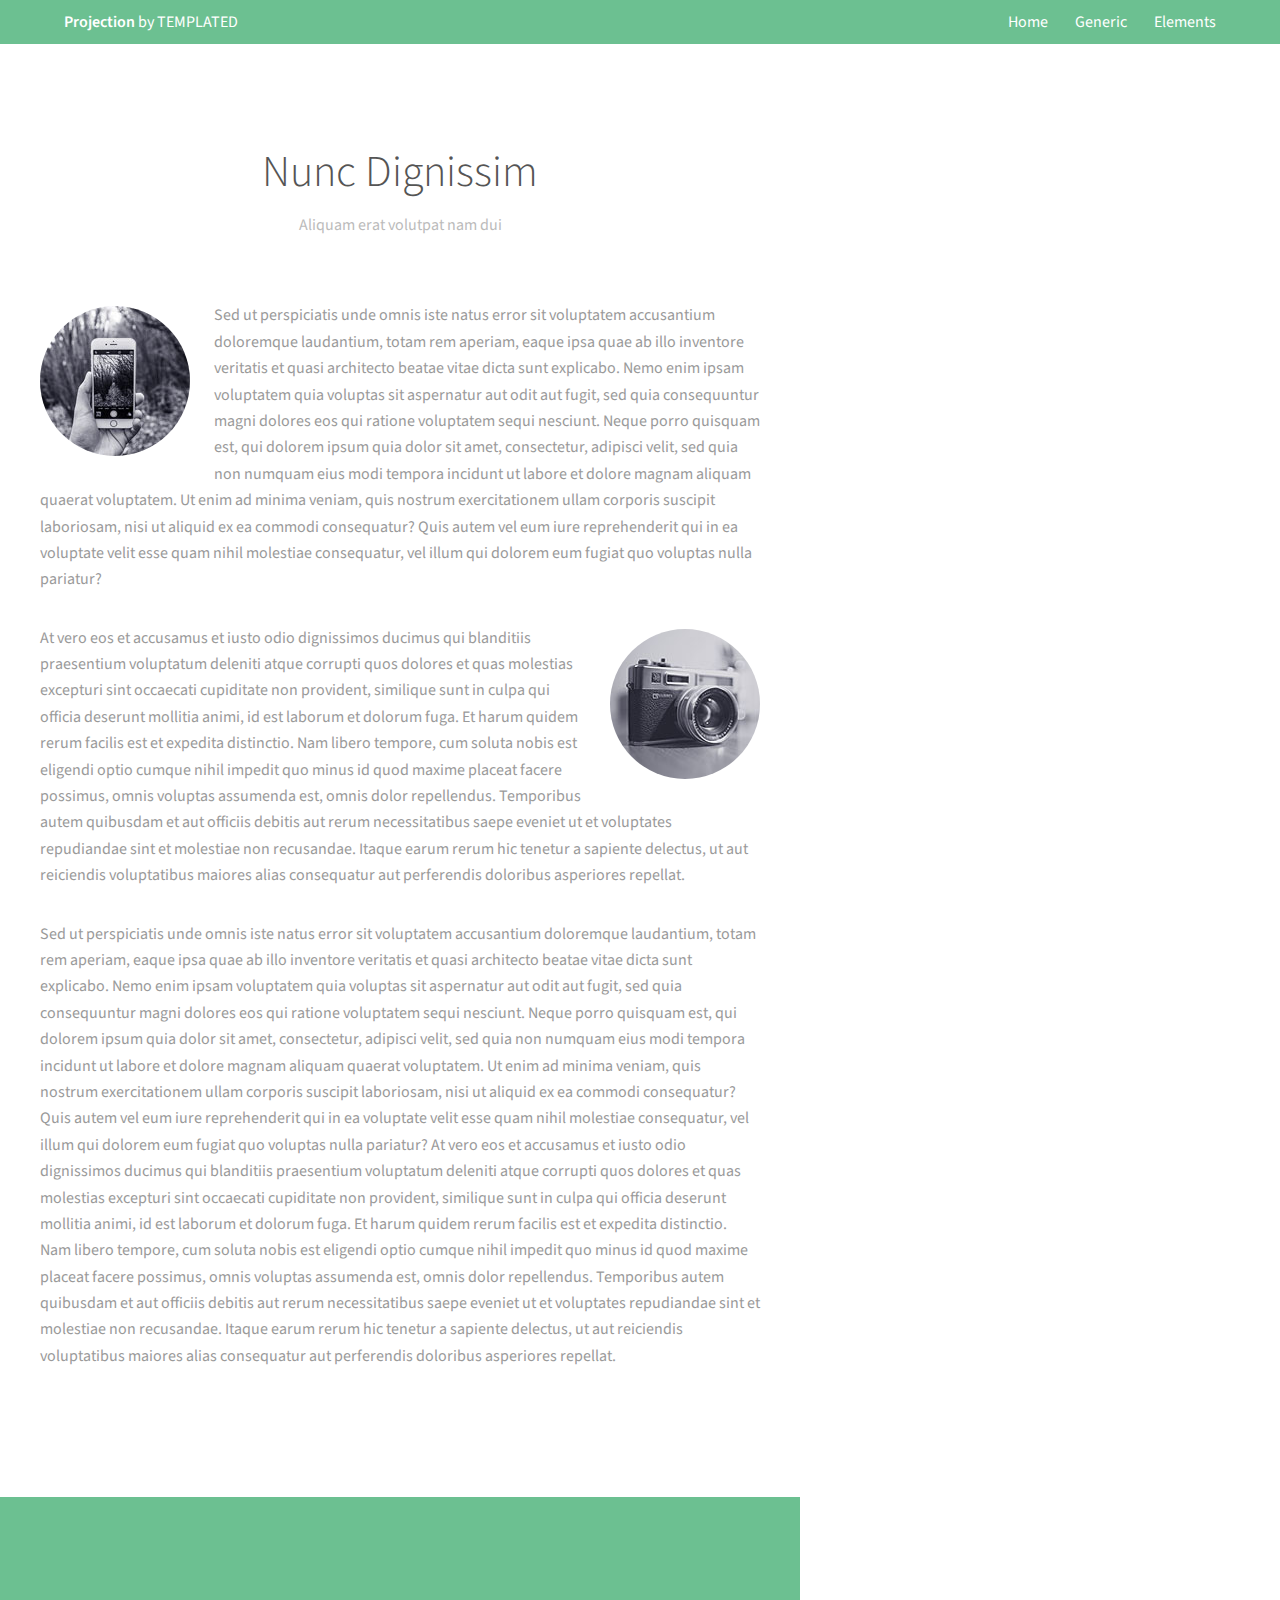
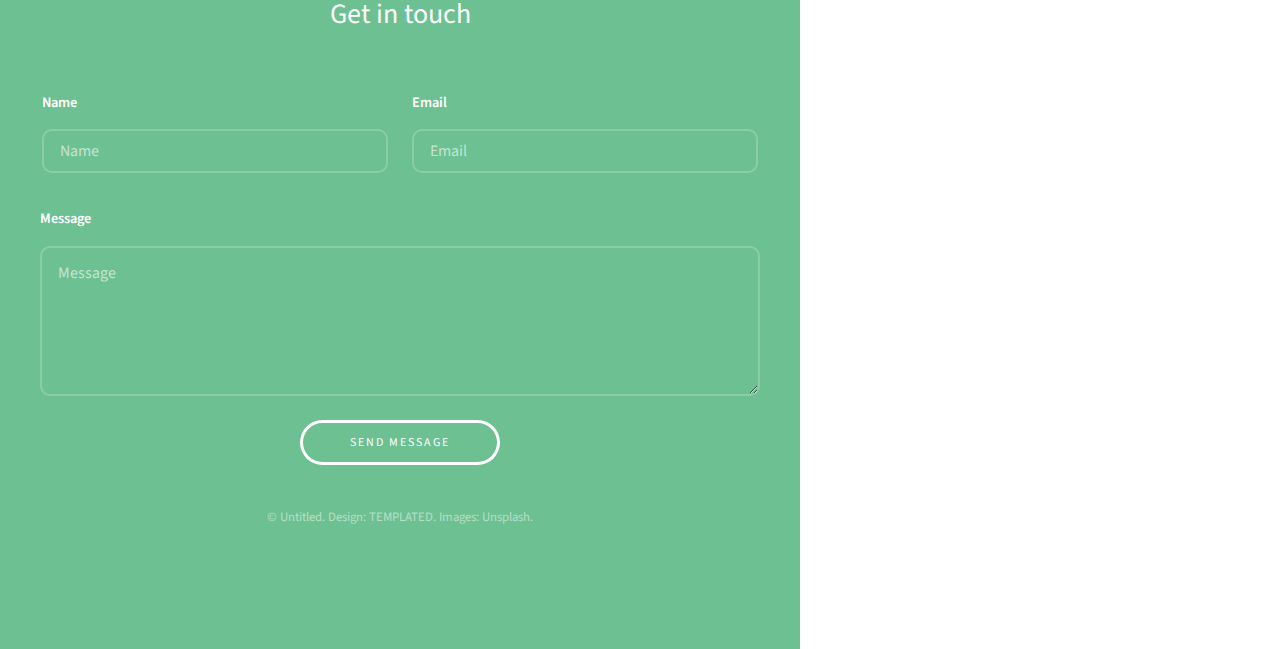
<file: apps/user_dashboard/static/user_dashboard/templated-projection/generic.html>
<!DOCTYPE HTML>
<!--
	Projection by TEMPLATED
	templated.co @templatedco
	Released for free under the Creative Commons Attribution 3.0 license (templated.co/license)
-->
<html>
	<head>
		<title>Generic - Projection by TEMPLATED</title>
		<meta charset="utf-8" />
		<meta name="viewport" content="width=device-width, initial-scale=1" />
		<link rel="stylesheet" href="assets/css/main.css" />
	</head>
	<body class="subpage">

		<!-- Header -->
			<header id="header">
				<div class="inner">
					<a href="index.html" class="logo"><strong>Projection</strong> by TEMPLATED</a>
					<nav id="nav">
						<a href="index.html">Home</a>
						<a href="generic.html">Generic</a>
						<a href="elements.html">Elements</a>
					</nav>
					<a href="#navPanel" class="navPanelToggle"><span class="fa fa-bars"></span></a>
				</div>
			</header>

		<!-- Three -->
			<section id="three" class="wrapper">
				<div class="inner">
					<header class="align-center">
						<h2>Nunc Dignissim</h2>
						<p>Aliquam erat volutpat nam dui </p>
					</header>
					<div class="image round left">
						<img src="images/pic01.jpg" alt="Pic 01" />
					</div>
					<p>Sed ut perspiciatis unde omnis iste natus error sit voluptatem accusantium doloremque laudantium, totam rem aperiam, eaque ipsa quae ab illo inventore veritatis et quasi architecto beatae vitae dicta sunt explicabo. Nemo enim ipsam voluptatem quia voluptas sit aspernatur aut odit aut fugit, sed quia consequuntur magni dolores eos qui ratione voluptatem sequi nesciunt. Neque porro quisquam est, qui dolorem ipsum quia dolor sit amet, consectetur, adipisci velit, sed quia non numquam eius modi tempora incidunt ut labore et dolore magnam aliquam quaerat voluptatem. Ut enim ad minima veniam, quis nostrum exercitationem ullam corporis suscipit laboriosam, nisi ut aliquid ex ea commodi consequatur? Quis autem vel eum iure reprehenderit qui in ea voluptate velit esse quam nihil molestiae consequatur, vel illum qui dolorem eum fugiat quo voluptas nulla pariatur?</p>

					<div class="image round right">
						<img src="images/pic02.jpg" alt="Pic 02" />
					</div>
					<p>At vero eos et accusamus et iusto odio dignissimos ducimus qui blanditiis praesentium voluptatum deleniti atque corrupti quos dolores et quas molestias excepturi sint occaecati cupiditate non provident, similique sunt in culpa qui officia deserunt mollitia animi, id est laborum et dolorum fuga. Et harum quidem rerum facilis est et expedita distinctio. Nam libero tempore, cum soluta nobis est eligendi optio cumque nihil impedit quo minus id quod maxime placeat facere possimus, omnis voluptas assumenda est, omnis dolor repellendus. Temporibus autem quibusdam et aut officiis debitis aut rerum necessitatibus saepe eveniet ut et voluptates repudiandae sint et molestiae non recusandae. Itaque earum rerum hic tenetur a sapiente delectus, ut aut reiciendis voluptatibus maiores alias consequatur aut perferendis doloribus asperiores repellat.</p>

					<p>Sed ut perspiciatis unde omnis iste natus error sit voluptatem accusantium doloremque laudantium, totam rem aperiam, eaque ipsa quae ab illo inventore veritatis et quasi architecto beatae vitae dicta sunt explicabo. Nemo enim ipsam voluptatem quia voluptas sit aspernatur aut odit aut fugit, sed quia consequuntur magni dolores eos qui ratione voluptatem sequi nesciunt. Neque porro quisquam est, qui dolorem ipsum quia dolor sit amet, consectetur, adipisci velit, sed quia non numquam eius modi tempora incidunt ut labore et dolore magnam aliquam quaerat voluptatem. Ut enim ad minima veniam, quis nostrum exercitationem ullam corporis suscipit laboriosam, nisi ut aliquid ex ea commodi consequatur? Quis autem vel eum iure reprehenderit qui in ea voluptate velit esse quam nihil molestiae consequatur, vel illum qui dolorem eum fugiat quo voluptas nulla pariatur? At vero eos et accusamus et iusto odio dignissimos ducimus qui blanditiis praesentium voluptatum deleniti atque corrupti quos dolores et quas molestias excepturi sint occaecati cupiditate non provident, similique sunt in culpa qui officia deserunt mollitia animi, id est laborum et dolorum fuga. Et harum quidem rerum facilis est et expedita distinctio. Nam libero tempore, cum soluta nobis est eligendi optio cumque nihil impedit quo minus id quod maxime placeat facere possimus, omnis voluptas assumenda est, omnis dolor repellendus. Temporibus autem quibusdam et aut officiis debitis aut rerum necessitatibus saepe eveniet ut et voluptates repudiandae sint et molestiae non recusandae. Itaque earum rerum hic tenetur a sapiente delectus, ut aut reiciendis voluptatibus maiores alias consequatur aut perferendis doloribus asperiores repellat.</p>

				</div>
			</section>

		<!-- Footer -->
			<footer id="footer">
				<div class="inner">

					<h3>Get in touch</h3>

					<form action="#" method="post">

						<div class="field half first">
							<label for="name">Name</label>
							<input name="name" id="name" type="text" placeholder="Name">
						</div>
						<div class="field half">
							<label for="email">Email</label>
							<input name="email" id="email" type="email" placeholder="Email">
						</div>
						<div class="field">
							<label for="message">Message</label>
							<textarea name="message" id="message" rows="6" placeholder="Message"></textarea>
						</div>
						<ul class="actions">
							<li><input value="Send Message" class="button alt" type="submit"></li>
						</ul>
					</form>

					<div class="copyright">
						&copy; Untitled. Design: <a href="https://templated.co">TEMPLATED</a>. Images: <a href="https://unsplash.com">Unsplash</a>.
					</div>

				</div>
			</footer>

		<!-- Scripts -->
			<script src="assets/js/jquery.min.js"></script>
			<script src="assets/js/skel.min.js"></script>
			<script src="assets/js/util.js"></script>
			<script src="assets/js/main.js"></script>

	</body>
</html>
</file>
<file: apps/user_dashboard/static/user_dashboard/templated-projection/assets/css/main.css>
@charset "UTF-8";
@import url(font-awesome.min.css);
@import "https://fonts.googleapis.com/css?family=Source+Sans+Pro:300,400,600";

/*
	Projection by TEMPLATED
	templated.co @templatedco
	Released for free under the Creative Commons Attribution 3.0 license (templated.co/license)
*/

/* Reset */

	html, body, div, span, applet, object, iframe, h1, h2, h3, h4, h5, h6, p, blockquote, pre, a, abbr, acronym, address, big, cite, code, del, dfn, em, img, ins, kbd, q, s, samp, small, strike, strong, sub, sup, tt, var, b, u, i, center, dl, dt, dd, ol, ul, li, fieldset, form, label, legend, table, caption, tbody, tfoot, thead, tr, th, td, article, aside, canvas, details, embed, figure, figcaption, footer, header, hgroup, menu, nav, output, ruby, section, summary, time, mark, audio, video {
		margin: 0;
		padding: 0;
		border: 0;
		font-size: 100%;
		font: inherit;
		vertical-align: baseline;
		padding-bottom: 0px;
	}

	article, aside, details, figcaption, figure, footer, header, hgroup, menu, nav, section {
		display: block;
	}

	body {
		line-height: 1;
	}

	ol, ul {
		list-style: none;
	}

	blockquote, q {
		quotes: none;
	}

	blockquote:before, blockquote:after, q:before, q:after {
		content: '';
		content: none;
	}

	table {
		border-collapse: collapse;
		border-spacing: 0;
	}

	body {
		-webkit-text-size-adjust: none;
	}

/* Box Model */

	*, *:before, *:after {
		-moz-box-sizing: border-box;
		-webkit-box-sizing: border-box;
		box-sizing: border-box;
	}

/* Containers */

	.container {
		margin-left: auto;
		margin-right: auto;
		margin: 15px;
		padding: 15px;
	}

	.container.\31 25\25 {
		width: 100%;
		max-width: 100em;
		min-width: 80em;
	}

	.container.\37 5\25 {
		width: 60em;
	}

	.container.\35 0\25 {
		width: 40em;
	}

	.container.\32 5\25 {
		width: 20em;
	}

	.container {
		width: 80em;
	}

	@media screen and (max-width: 1680px) {

		.container.\31 25\25 {
			width: 100%;
			max-width: 100em;
			min-width: 80em;
		}

		.container.\37 5\25 {
			width: 60em;
		}

		.container.\35 0\25 {
			width: 40em;
		}

		.container.\32 5\25 {
			width: 20em;
		}

		.container {
			width: 80em;
		}

	}

	@media screen and (max-width: 1280px) {

		.container.\31 25\25 {
			width: 100%;
			max-width: 81.25em;
			min-width: 65em;
		}

		.container.\37 5\25 {
			width: 48.75em;
		}

		.container.\35 0\25 {
			width: 32.5em;
		}

		.container.\32 5\25 {
			width: 16.25em;
		}

		.container {
			width: 65em;
		}

	}

	@media screen and (max-width: 980px) {

		.container.\31 25\25 {
			width: 100%;
			max-width: 112.5%;
			min-width: 90%;
		}

		.container.\37 5\25 {
			width: 67.5%;
		}

		.container.\35 0\25 {
			width: 45%;
		}

		.container.\32 5\25 {
			width: 22.5%;
		}

		.container {
			width: 90%;
		}

	}

	@media screen and (max-width: 736px) {

		.container.\31 25\25 {
			width: 100%;
			max-width: 112.5%;
			min-width: 90%;
		}

		.container.\37 5\25 {
			width: 67.5%;
		}

		.container.\35 0\25 {
			width: 45%;
		}

		.container.\32 5\25 {
			width: 22.5%;
		}

		.container {
			width: 90% !important;
		}

	}

	@media screen and (max-width: 480px) {

		.container.\31 25\25 {
			width: 100%;
			max-width: 112.5%;
			min-width: 90%;
		}

		.container.\37 5\25 {
			width: 67.5%;
		}

		.container.\35 0\25 {
			width: 45%;
		}

		.container.\32 5\25 {
			width: 22.5%;
		}

		.container {
			width: 90% !important;
		}

	}

/* Grid */

	.row {
		border-bottom: solid 1px transparent;
		-moz-box-sizing: border-box;
		-webkit-box-sizing: border-box;
		box-sizing: border-box;
	}

	.row > * {
		float: left;
		-moz-box-sizing: border-box;
		-webkit-box-sizing: border-box;
		box-sizing: border-box;
	}

	.row:after, .row:before {
		content: '';
		display: block;
		clear: both;
		height: 0;
	}

	.row.uniform > * > :first-child {
		margin-top: 0;
	}

	.row.uniform > * > :last-child {
		margin-bottom: 0;
	}

	.row.\30 \25 > * {
		padding: 0 0 0 0em;
	}

	.row.\30 \25 {
		margin: 0 0 -1px 0em;
	}

	.row.uniform.\30 \25 > * {
		padding: 0em 0 0 0em;
	}

	.row.uniform.\30 \25 {
		margin: 0em 0 -1px 0em;
	}

	.row > * {
		padding: 0 0 0 2em;
	}

	.row {
		margin: 0 0 -1px -2em;
	}

	.row.uniform > * {
		padding: 2em 0 0 2em;
	}

	.row.uniform {
		margin: -2em 0 -1px -2em;
	}

	.row.\32 00\25 > * {
		padding: 0 0 0 4em;
	}

	.row.\32 00\25 {
		margin: 0 0 -1px -4em;
	}

	.row.uniform.\32 00\25 > * {
		padding: 4em 0 0 4em;
	}

	.row.uniform.\32 00\25 {
		margin: -4em 0 -1px -4em;
	}

	.row.\31 50\25 > * {
		padding: 0 0 0 3em;
	}

	.row.\31 50\25 {
		margin: 0 0 -1px -3em;
	}

	.row.uniform.\31 50\25 > * {
		padding: 3em 0 0 3em;
	}

	.row.uniform.\31 50\25 {
		margin: -3em 0 -1px -3em;
	}

	.row.\35 0\25 > * {
		padding: 0 0 0 1em;
	}

	.row.\35 0\25 {
		margin: 0 0 -1px -1em;
	}

	.row.uniform.\35 0\25 > * {
		padding: 1em 0 0 1em;
	}

	.row.uniform.\35 0\25 {
		margin: -1em 0 -1px -1em;
	}

	.row.\32 5\25 > * {
		padding: 0 0 0 0.5em;
	}

	.row.\32 5\25 {
		margin: 0 0 -1px -0.5em;
	}

	.row.uniform.\32 5\25 > * {
		padding: 0.5em 0 0 0.5em;
	}

	.row.uniform.\32 5\25 {
		margin: -0.5em 0 -1px -0.5em;
	}

	.\31 2u, .\31 2u\24 {
		width: 100%;
		clear: none;
		margin-left: 0;
	}

	.\31 1u, .\31 1u\24 {
		width: 91.6666666667%;
		clear: none;
		margin-left: 0;
	}

	.\31 0u, .\31 0u\24 {
		width: 83.3333333333%;
		clear: none;
		margin-left: 0;
	}

	.\39 u, .\39 u\24 {
		width: 75%;
		clear: none;
		margin-left: 0;
	}

	.\38 u, .\38 u\24 {
		width: 66.6666666667%;
		clear: none;
		margin-left: 0;
	}

	.\37 u, .\37 u\24 {
		width: 58.3333333333%;
		clear: none;
		margin-left: 0;
	}

	.\36 u, .\36 u\24 {
		width: 50%;
		clear: none;
		margin-left: 0;
	}

	.\35 u, .\35 u\24 {
		width: 41.6666666667%;
		clear: none;
		margin-left: 0;
	}

	.\34 u, .\34 u\24 {
		width: 33.3333333333%;
		clear: none;
		margin-left: 0;
	}

	.\33 u, .\33 u\24 {
		width: 25%;
		clear: none;
		margin-left: 0;
	}

	.\32 u, .\32 u\24 {
		width: 16.6666666667%;
		clear: none;
		margin-left: 0;
	}

	.\31 u, .\31 u\24 {
		width: 8.3333333333%;
		clear: none;
		margin-left: 0;
	}

	.\31 2u\24 + *,
	.\31 1u\24 + *,
	.\31 0u\24 + *,
	.\39 u\24 + *,
	.\38 u\24 + *,
	.\37 u\24 + *,
	.\36 u\24 + *,
	.\35 u\24 + *,
	.\34 u\24 + *,
	.\33 u\24 + *,
	.\32 u\24 + *,
	.\31 u\24 + * {
		clear: left;
	}

	.\-11u {
		margin-left: 91.66667%;
	}

	.\-10u {
		margin-left: 83.33333%;
	}

	.\-9u {
		margin-left: 75%;
	}

	.\-8u {
		margin-left: 66.66667%;
	}

	.\-7u {
		margin-left: 58.33333%;
	}

	.\-6u {
		margin-left: 50%;
	}

	.\-5u {
		margin-left: 41.66667%;
	}

	.\-4u {
		margin-left: 33.33333%;
	}

	.\-3u {
		margin-left: 25%;
	}

	.\-2u {
		margin-left: 16.66667%;
	}

	.\-1u {
		margin-left: 8.33333%;
	}

	@media screen and (max-width: 1680px) {

		.row > * {
			padding: 0 0 0 2em;
		}

		.row {
			margin: 0 0 -1px -2em;
		}

		.row.uniform > * {
			padding: 2em 0 0 2em;
		}

		.row.uniform {
			margin: -2em 0 -1px -2em;
		}

		.row.\32 00\25 > * {
			padding: 0 0 0 4em;
		}

		.row.\32 00\25 {
			margin: 0 0 -1px -4em;
		}

		.row.uniform.\32 00\25 > * {
			padding: 4em 0 0 4em;
		}

		.row.uniform.\32 00\25 {
			margin: -4em 0 -1px -4em;
		}

		.row.\31 50\25 > * {
			padding: 0 0 0 3em;
		}

		.row.\31 50\25 {
			margin: 0 0 -1px -3em;
		}

		.row.uniform.\31 50\25 > * {
			padding: 3em 0 0 3em;
		}

		.row.uniform.\31 50\25 {
			margin: -3em 0 -1px -3em;
		}

		.row.\35 0\25 > * {
			padding: 0 0 0 1em;
		}

		.row.\35 0\25 {
			margin: 0 0 -1px -1em;
		}

		.row.uniform.\35 0\25 > * {
			padding: 1em 0 0 1em;
		}

		.row.uniform.\35 0\25 {
			margin: -1em 0 -1px -1em;
		}

		.row.\32 5\25 > * {
			padding: 0 0 0 0.5em;
		}

		.row.\32 5\25 {
			margin: 0 0 -1px -0.5em;
		}

		.row.uniform.\32 5\25 > * {
			padding: 0.5em 0 0 0.5em;
		}

		.row.uniform.\32 5\25 {
			margin: -0.5em 0 -1px -0.5em;
		}

		.\31 2u\28xlarge\29, .\31 2u\24\28xlarge\29 {
			width: 100%;
			clear: none;
			margin-left: 0;
		}

		.\31 1u\28xlarge\29, .\31 1u\24\28xlarge\29 {
			width: 91.6666666667%;
			clear: none;
			margin-left: 0;
		}

		.\31 0u\28xlarge\29, .\31 0u\24\28xlarge\29 {
			width: 83.3333333333%;
			clear: none;
			margin-left: 0;
		}

		.\39 u\28xlarge\29, .\39 u\24\28xlarge\29 {
			width: 75%;
			clear: none;
			margin-left: 0;
		}

		.\38 u\28xlarge\29, .\38 u\24\28xlarge\29 {
			width: 66.6666666667%;
			clear: none;
			margin-left: 0;
		}

		.\37 u\28xlarge\29, .\37 u\24\28xlarge\29 {
			width: 58.3333333333%;
			clear: none;
			margin-left: 0;
		}

		.\36 u\28xlarge\29, .\36 u\24\28xlarge\29 {
			width: 50%;
			clear: none;
			margin-left: 0;
		}

		.\35 u\28xlarge\29, .\35 u\24\28xlarge\29 {
			width: 41.6666666667%;
			clear: none;
			margin-left: 0;
		}

		.\34 u\28xlarge\29, .\34 u\24\28xlarge\29 {
			width: 33.3333333333%;
			clear: none;
			margin-left: 0;
		}

		.\33 u\28xlarge\29, .\33 u\24\28xlarge\29 {
			width: 25%;
			clear: none;
			margin-left: 0;
		}

		.\32 u\28xlarge\29, .\32 u\24\28xlarge\29 {
			width: 16.6666666667%;
			clear: none;
			margin-left: 0;
		}

		.\31 u\28xlarge\29, .\31 u\24\28xlarge\29 {
			width: 8.3333333333%;
			clear: none;
			margin-left: 0;
		}

		.\31 2u\24\28xlarge\29 + *,
		.\31 1u\24\28xlarge\29 + *,
		.\31 0u\24\28xlarge\29 + *,
		.\39 u\24\28xlarge\29 + *,
		.\38 u\24\28xlarge\29 + *,
		.\37 u\24\28xlarge\29 + *,
		.\36 u\24\28xlarge\29 + *,
		.\35 u\24\28xlarge\29 + *,
		.\34 u\24\28xlarge\29 + *,
		.\33 u\24\28xlarge\29 + *,
		.\32 u\24\28xlarge\29 + *,
		.\31 u\24\28xlarge\29 + * {
			clear: left;
		}

		.\-11u\28xlarge\29 {
			margin-left: 91.66667%;
		}

		.\-10u\28xlarge\29 {
			margin-left: 83.33333%;
		}

		.\-9u\28xlarge\29 {
			margin-left: 75%;
		}

		.\-8u\28xlarge\29 {
			margin-left: 66.66667%;
		}

		.\-7u\28xlarge\29 {
			margin-left: 58.33333%;
		}

		.\-6u\28xlarge\29 {
			margin-left: 50%;
		}

		.\-5u\28xlarge\29 {
			margin-left: 41.66667%;
		}

		.\-4u\28xlarge\29 {
			margin-left: 33.33333%;
		}

		.\-3u\28xlarge\29 {
			margin-left: 25%;
		}

		.\-2u\28xlarge\29 {
			margin-left: 16.66667%;
		}

		.\-1u\28xlarge\29 {
			margin-left: 8.33333%;
		}

	}

	@media screen and (max-width: 1280px) {

		.row > * {
			padding: 0 0 0 1.5em;
		}

		.row {
			margin: 0 0 -1px -1.5em;
		}

		.row.uniform > * {
			padding: 1.5em 0 0 1.5em;
		}

		.row.uniform {
			margin: -1.5em 0 -1px -1.5em;
		}

		.row.\32 00\25 > * {
			padding: 0 0 0 3em;
		}

		.row.\32 00\25 {
			margin: 0 0 -1px -3em;
		}

		.row.uniform.\32 00\25 > * {
			padding: 3em 0 0 3em;
		}

		.row.uniform.\32 00\25 {
			margin: -3em 0 -1px -3em;
		}

		.row.\31 50\25 > * {
			padding: 0 0 0 2.25em;
		}

		.row.\31 50\25 {
			margin: 0 0 -1px -2.25em;
		}

		.row.uniform.\31 50\25 > * {
			padding: 2.25em 0 0 2.25em;
		}

		.row.uniform.\31 50\25 {
			margin: -2.25em 0 -1px -2.25em;
		}

		.row.\35 0\25 > * {
			padding: 0 0 0 0.75em;
		}

		.row.\35 0\25 {
			margin: 0 0 -1px -0.75em;
		}

		.row.uniform.\35 0\25 > * {
			padding: 0.75em 0 0 0.75em;
		}

		.row.uniform.\35 0\25 {
			margin: -0.75em 0 -1px -0.75em;
		}

		.row.\32 5\25 > * {
			padding: 0 0 0 0.375em;
		}

		.row.\32 5\25 {
			margin: 0 0 -1px -0.375em;
		}

		.row.uniform.\32 5\25 > * {
			padding: 0.375em 0 0 0.375em;
		}

		.row.uniform.\32 5\25 {
			margin: -0.375em 0 -1px -0.375em;
		}

		.\31 2u\28large\29, .\31 2u\24\28large\29 {
			width: 100%;
			clear: none;
			margin-left: 0;
		}

		.\31 1u\28large\29, .\31 1u\24\28large\29 {
			width: 91.6666666667%;
			clear: none;
			margin-left: 0;
		}

		.\31 0u\28large\29, .\31 0u\24\28large\29 {
			width: 83.3333333333%;
			clear: none;
			margin-left: 0;
		}

		.\39 u\28large\29, .\39 u\24\28large\29 {
			width: 75%;
			clear: none;
			margin-left: 0;
		}

		.\38 u\28large\29, .\38 u\24\28large\29 {
			width: 66.6666666667%;
			clear: none;
			margin-left: 0;
		}

		.\37 u\28large\29, .\37 u\24\28large\29 {
			width: 58.3333333333%;
			clear: none;
			margin-left: 0;
		}

		.\36 u\28large\29, .\36 u\24\28large\29 {
			width: 50%;
			clear: none;
			margin-left: 0;
		}

		.\35 u\28large\29, .\35 u\24\28large\29 {
			width: 41.6666666667%;
			clear: none;
			margin-left: 0;
		}

		.\34 u\28large\29, .\34 u\24\28large\29 {
			width: 33.3333333333%;
			clear: none;
			margin-left: 0;
		}

		.\33 u\28large\29, .\33 u\24\28large\29 {
			width: 25%;
			clear: none;
			margin-left: 0;
		}

		.\32 u\28large\29, .\32 u\24\28large\29 {
			width: 16.6666666667%;
			clear: none;
			margin-left: 0;
		}

		.\31 u\28large\29, .\31 u\24\28large\29 {
			width: 8.3333333333%;
			clear: none;
			margin-left: 0;
		}

		.\31 2u\24\28large\29 + *,
		.\31 1u\24\28large\29 + *,
		.\31 0u\24\28large\29 + *,
		.\39 u\24\28large\29 + *,
		.\38 u\24\28large\29 + *,
		.\37 u\24\28large\29 + *,
		.\36 u\24\28large\29 + *,
		.\35 u\24\28large\29 + *,
		.\34 u\24\28large\29 + *,
		.\33 u\24\28large\29 + *,
		.\32 u\24\28large\29 + *,
		.\31 u\24\28large\29 + * {
			clear: left;
		}

		.\-11u\28large\29 {
			margin-left: 91.66667%;
		}

		.\-10u\28large\29 {
			margin-left: 83.33333%;
		}

		.\-9u\28large\29 {
			margin-left: 75%;
		}

		.\-8u\28large\29 {
			margin-left: 66.66667%;
		}

		.\-7u\28large\29 {
			margin-left: 58.33333%;
		}

		.\-6u\28large\29 {
			margin-left: 50%;
		}

		.\-5u\28large\29 {
			margin-left: 41.66667%;
		}

		.\-4u\28large\29 {
			margin-left: 33.33333%;
		}

		.\-3u\28large\29 {
			margin-left: 25%;
		}

		.\-2u\28large\29 {
			margin-left: 16.66667%;
		}

		.\-1u\28large\29 {
			margin-left: 8.33333%;
		}

	}

	@media screen and (max-width: 980px) {

		.row > * {
			padding: 0 0 0 1.5em;
		}

		.row {
			margin: 0 0 -1px -1.5em;
		}

		.row.uniform > * {
			padding: 1.5em 0 0 1.5em;
		}

		.row.uniform {
			margin: -1.5em 0 -1px -1.5em;
		}

		.row.\32 00\25 > * {
			padding: 0 0 0 3em;
		}

		.row.\32 00\25 {
			margin: 0 0 -1px -3em;
		}

		.row.uniform.\32 00\25 > * {
			padding: 3em 0 0 3em;
		}

		.row.uniform.\32 00\25 {
			margin: -3em 0 -1px -3em;
		}

		.row.\31 50\25 > * {
			padding: 0 0 0 2.25em;
		}

		.row.\31 50\25 {
			margin: 0 0 -1px -2.25em;
		}

		.row.uniform.\31 50\25 > * {
			padding: 2.25em 0 0 2.25em;
		}

		.row.uniform.\31 50\25 {
			margin: -2.25em 0 -1px -2.25em;
		}

		.row.\35 0\25 > * {
			padding: 0 0 0 0.75em;
		}

		.row.\35 0\25 {
			margin: 0 0 -1px -0.75em;
		}

		.row.uniform.\35 0\25 > * {
			padding: 0.75em 0 0 0.75em;
		}

		.row.uniform.\35 0\25 {
			margin: -0.75em 0 -1px -0.75em;
		}

		.row.\32 5\25 > * {
			padding: 0 0 0 0.375em;
		}

		.row.\32 5\25 {
			margin: 0 0 -1px -0.375em;
		}

		.row.uniform.\32 5\25 > * {
			padding: 0.375em 0 0 0.375em;
		}

		.row.uniform.\32 5\25 {
			margin: -0.375em 0 -1px -0.375em;
		}

		.\31 2u\28medium\29, .\31 2u\24\28medium\29 {
			width: 100%;
			clear: none;
			margin-left: 0;
		}

		.\31 1u\28medium\29, .\31 1u\24\28medium\29 {
			width: 91.6666666667%;
			clear: none;
			margin-left: 0;
		}

		.\31 0u\28medium\29, .\31 0u\24\28medium\29 {
			width: 83.3333333333%;
			clear: none;
			margin-left: 0;
		}

		.\39 u\28medium\29, .\39 u\24\28medium\29 {
			width: 75%;
			clear: none;
			margin-left: 0;
		}

		.\38 u\28medium\29, .\38 u\24\28medium\29 {
			width: 66.6666666667%;
			clear: none;
			margin-left: 0;
		}

		.\37 u\28medium\29, .\37 u\24\28medium\29 {
			width: 58.3333333333%;
			clear: none;
			margin-left: 0;
		}

		.\36 u\28medium\29, .\36 u\24\28medium\29 {
			width: 50%;
			clear: none;
			margin-left: 0;
		}

		.\35 u\28medium\29, .\35 u\24\28medium\29 {
			width: 41.6666666667%;
			clear: none;
			margin-left: 0;
		}

		.\34 u\28medium\29, .\34 u\24\28medium\29 {
			width: 33.3333333333%;
			clear: none;
			margin-left: 0;
		}

		.\33 u\28medium\29, .\33 u\24\28medium\29 {
			width: 25%;
			clear: none;
			margin-left: 0;
		}

		.\32 u\28medium\29, .\32 u\24\28medium\29 {
			width: 16.6666666667%;
			clear: none;
			margin-left: 0;
		}

		.\31 u\28medium\29, .\31 u\24\28medium\29 {
			width: 8.3333333333%;
			clear: none;
			margin-left: 0;
		}

		.\31 2u\24\28medium\29 + *,
		.\31 1u\24\28medium\29 + *,
		.\31 0u\24\28medium\29 + *,
		.\39 u\24\28medium\29 + *,
		.\38 u\24\28medium\29 + *,
		.\37 u\24\28medium\29 + *,
		.\36 u\24\28medium\29 + *,
		.\35 u\24\28medium\29 + *,
		.\34 u\24\28medium\29 + *,
		.\33 u\24\28medium\29 + *,
		.\32 u\24\28medium\29 + *,
		.\31 u\24\28medium\29 + * {
			clear: left;
		}

		.\-11u\28medium\29 {
			margin-left: 91.66667%;
		}

		.\-10u\28medium\29 {
			margin-left: 83.33333%;
		}

		.\-9u\28medium\29 {
			margin-left: 75%;
		}

		.\-8u\28medium\29 {
			margin-left: 66.66667%;
		}

		.\-7u\28medium\29 {
			margin-left: 58.33333%;
		}

		.\-6u\28medium\29 {
			margin-left: 50%;
		}

		.\-5u\28medium\29 {
			margin-left: 41.66667%;
		}

		.\-4u\28medium\29 {
			margin-left: 33.33333%;
		}

		.\-3u\28medium\29 {
			margin-left: 25%;
		}

		.\-2u\28medium\29 {
			margin-left: 16.66667%;
		}

		.\-1u\28medium\29 {
			margin-left: 8.33333%;
		}

	}

	@media screen and (max-width: 736px) {

		.row > * {
			padding: 0 0 0 1.25em;
		}

		.row {
			margin: 0 0 -1px -1.25em;
		}

		.row.uniform > * {
			padding: 1.25em 0 0 1.25em;
		}

		.row.uniform {
			margin: -1.25em 0 -1px -1.25em;
		}

		.row.\32 00\25 > * {
			padding: 0 0 0 2.5em;
		}

		.row.\32 00\25 {
			margin: 0 0 -1px -2.5em;
		}

		.row.uniform.\32 00\25 > * {
			padding: 2.5em 0 0 2.5em;
		}

		.row.uniform.\32 00\25 {
			margin: -2.5em 0 -1px -2.5em;
		}

		.row.\31 50\25 > * {
			padding: 0 0 0 1.875em;
		}

		.row.\31 50\25 {
			margin: 0 0 -1px -1.875em;
		}

		.row.uniform.\31 50\25 > * {
			padding: 1.875em 0 0 1.875em;
		}

		.row.uniform.\31 50\25 {
			margin: -1.875em 0 -1px -1.875em;
		}

		.row.\35 0\25 > * {
			padding: 0 0 0 0.625em;
		}

		.row.\35 0\25 {
			margin: 0 0 -1px -0.625em;
		}

		.row.uniform.\35 0\25 > * {
			padding: 0.625em 0 0 0.625em;
		}

		.row.uniform.\35 0\25 {
			margin: -0.625em 0 -1px -0.625em;
		}

		.row.\32 5\25 > * {
			padding: 0 0 0 0.3125em;
		}

		.row.\32 5\25 {
			margin: 0 0 -1px -0.3125em;
		}

		.row.uniform.\32 5\25 > * {
			padding: 0.3125em 0 0 0.3125em;
		}

		.row.uniform.\32 5\25 {
			margin: -0.3125em 0 -1px -0.3125em;
		}

		.\31 2u\28small\29, .\31 2u\24\28small\29 {
			width: 100%;
			clear: none;
			margin-left: 0;
		}

		.\31 1u\28small\29, .\31 1u\24\28small\29 {
			width: 91.6666666667%;
			clear: none;
			margin-left: 0;
		}

		.\31 0u\28small\29, .\31 0u\24\28small\29 {
			width: 83.3333333333%;
			clear: none;
			margin-left: 0;
		}

		.\39 u\28small\29, .\39 u\24\28small\29 {
			width: 75%;
			clear: none;
			margin-left: 0;
		}

		.\38 u\28small\29, .\38 u\24\28small\29 {
			width: 66.6666666667%;
			clear: none;
			margin-left: 0;
		}

		.\37 u\28small\29, .\37 u\24\28small\29 {
			width: 58.3333333333%;
			clear: none;
			margin-left: 0;
		}

		.\36 u\28small\29, .\36 u\24\28small\29 {
			width: 50%;
			clear: none;
			margin-left: 0;
		}

		.\35 u\28small\29, .\35 u\24\28small\29 {
			width: 41.6666666667%;
			clear: none;
			margin-left: 0;
		}

		.\34 u\28small\29, .\34 u\24\28small\29 {
			width: 33.3333333333%;
			clear: none;
			margin-left: 0;
		}

		.\33 u\28small\29, .\33 u\24\28small\29 {
			width: 25%;
			clear: none;
			margin-left: 0;
		}

		.\32 u\28small\29, .\32 u\24\28small\29 {
			width: 16.6666666667%;
			clear: none;
			margin-left: 0;
		}

		.\31 u\28small\29, .\31 u\24\28small\29 {
			width: 8.3333333333%;
			clear: none;
			margin-left: 0;
		}

		.\31 2u\24\28small\29 + *,
		.\31 1u\24\28small\29 + *,
		.\31 0u\24\28small\29 + *,
		.\39 u\24\28small\29 + *,
		.\38 u\24\28small\29 + *,
		.\37 u\24\28small\29 + *,
		.\36 u\24\28small\29 + *,
		.\35 u\24\28small\29 + *,
		.\34 u\24\28small\29 + *,
		.\33 u\24\28small\29 + *,
		.\32 u\24\28small\29 + *,
		.\31 u\24\28small\29 + * {
			clear: left;
		}

		.\-11u\28small\29 {
			margin-left: 91.66667%;
		}

		.\-10u\28small\29 {
			margin-left: 83.33333%;
		}

		.\-9u\28small\29 {
			margin-left: 75%;
		}

		.\-8u\28small\29 {
			margin-left: 66.66667%;
		}

		.\-7u\28small\29 {
			margin-left: 58.33333%;
		}

		.\-6u\28small\29 {
			margin-left: 50%;
		}

		.\-5u\28small\29 {
			margin-left: 41.66667%;
		}

		.\-4u\28small\29 {
			margin-left: 33.33333%;
		}

		.\-3u\28small\29 {
			margin-left: 25%;
		}

		.\-2u\28small\29 {
			margin-left: 16.66667%;
		}

		.\-1u\28small\29 {
			margin-left: 8.33333%;
		}

	}

	@media screen and (max-width: 480px) {

		.row > * {
			padding: 0 0 0 1.25em;
		}

		.row {
			margin: 0 0 -1px -1.25em;
		}

		.row.uniform > * {
			padding: 1.25em 0 0 1.25em;
		}

		.row.uniform {
			margin: -1.25em 0 -1px -1.25em;
		}

		.row.\32 00\25 > * {
			padding: 0 0 0 2.5em;
		}

		.row.\32 00\25 {
			margin: 0 0 -1px -2.5em;
		}

		.row.uniform.\32 00\25 > * {
			padding: 2.5em 0 0 2.5em;
		}

		.row.uniform.\32 00\25 {
			margin: -2.5em 0 -1px -2.5em;
		}

		.row.\31 50\25 > * {
			padding: 0 0 0 1.875em;
		}

		.row.\31 50\25 {
			margin: 0 0 -1px -1.875em;
		}

		.row.uniform.\31 50\25 > * {
			padding: 1.875em 0 0 1.875em;
		}

		.row.uniform.\31 50\25 {
			margin: -1.875em 0 -1px -1.875em;
		}

		.row.\35 0\25 > * {
			padding: 0 0 0 0.625em;
		}

		.row.\35 0\25 {
			margin: 0 0 -1px -0.625em;
		}

		.row.uniform.\35 0\25 > * {
			padding: 0.625em 0 0 0.625em;
		}

		.row.uniform.\35 0\25 {
			margin: -0.625em 0 -1px -0.625em;
		}

		.row.\32 5\25 > * {
			padding: 0 0 0 0.3125em;
		}

		.row.\32 5\25 {
			margin: 0 0 -1px -0.3125em;
		}

		.row.uniform.\32 5\25 > * {
			padding: 0.3125em 0 0 0.3125em;
		}

		.row.uniform.\32 5\25 {
			margin: -0.3125em 0 -1px -0.3125em;
		}

		.\31 2u\28xsmall\29, .\31 2u\24\28xsmall\29 {
			width: 100%;
			clear: none;
			margin-left: 0;
		}

		.\31 1u\28xsmall\29, .\31 1u\24\28xsmall\29 {
			width: 91.6666666667%;
			clear: none;
			margin-left: 0;
		}

		.\31 0u\28xsmall\29, .\31 0u\24\28xsmall\29 {
			width: 83.3333333333%;
			clear: none;
			margin-left: 0;
		}

		.\39 u\28xsmall\29, .\39 u\24\28xsmall\29 {
			width: 75%;
			clear: none;
			margin-left: 0;
		}

		.\38 u\28xsmall\29, .\38 u\24\28xsmall\29 {
			width: 66.6666666667%;
			clear: none;
			margin-left: 0;
		}

		.\37 u\28xsmall\29, .\37 u\24\28xsmall\29 {
			width: 58.3333333333%;
			clear: none;
			margin-left: 0;
		}

		.\36 u\28xsmall\29, .\36 u\24\28xsmall\29 {
			width: 50%;
			clear: none;
			margin-left: 0;
		}

		.\35 u\28xsmall\29, .\35 u\24\28xsmall\29 {
			width: 41.6666666667%;
			clear: none;
			margin-left: 0;
		}

		.\34 u\28xsmall\29, .\34 u\24\28xsmall\29 {
			width: 33.3333333333%;
			clear: none;
			margin-left: 0;
		}

		.\33 u\28xsmall\29, .\33 u\24\28xsmall\29 {
			width: 25%;
			clear: none;
			margin-left: 0;
		}

		.\32 u\28xsmall\29, .\32 u\24\28xsmall\29 {
			width: 16.6666666667%;
			clear: none;
			margin-left: 0;
		}

		.\31 u\28xsmall\29, .\31 u\24\28xsmall\29 {
			width: 8.3333333333%;
			clear: none;
			margin-left: 0;
		}

		.\31 2u\24\28xsmall\29 + *,
		.\31 1u\24\28xsmall\29 + *,
		.\31 0u\24\28xsmall\29 + *,
		.\39 u\24\28xsmall\29 + *,
		.\38 u\24\28xsmall\29 + *,
		.\37 u\24\28xsmall\29 + *,
		.\36 u\24\28xsmall\29 + *,
		.\35 u\24\28xsmall\29 + *,
		.\34 u\24\28xsmall\29 + *,
		.\33 u\24\28xsmall\29 + *,
		.\32 u\24\28xsmall\29 + *,
		.\31 u\24\28xsmall\29 + * {
			clear: left;
		}

		.\-11u\28xsmall\29 {
			margin-left: 91.66667%;
		}

		.\-10u\28xsmall\29 {
			margin-left: 83.33333%;
		}

		.\-9u\28xsmall\29 {
			margin-left: 75%;
		}

		.\-8u\28xsmall\29 {
			margin-left: 66.66667%;
		}

		.\-7u\28xsmall\29 {
			margin-left: 58.33333%;
		}

		.\-6u\28xsmall\29 {
			margin-left: 50%;
		}

		.\-5u\28xsmall\29 {
			margin-left: 41.66667%;
		}

		.\-4u\28xsmall\29 {
			margin-left: 33.33333%;
		}

		.\-3u\28xsmall\29 {
			margin-left: 25%;
		}

		.\-2u\28xsmall\29 {
			margin-left: 16.66667%;
		}

		.\-1u\28xsmall\29 {
			margin-left: 8.33333%;
		}

	}

/* Basic */

	@-ms-viewport {
		width: device-width;
	}

	body {
		-ms-overflow-style: scrollbar;
	}

	@media screen and (max-width: 480px) {

		html, body {
			min-width: 320px;
		}

	}

	body {
		background: #fff;
	}

		body.is-loading *, body.is-loading *:before, body.is-loading *:after {
			-moz-animation: none !important;
			-webkit-animation: none !important;
			-ms-animation: none !important;
			animation: none !important;
			-moz-transition: none !important;
			-webkit-transition: none !important;
			-ms-transition: none !important;
			transition: none !important;
		}

/* Type */

	body, input, select, textarea {
		color: #9a9a9a;
		font-family: "Source Sans Pro", Arial, Helvetica, sans-serif;
		font-size: 14pt;
		font-weight: 400;
		line-height: 1.65;
		width: 800px;
		height: 150px;
		margin-bottom: 10px;
	}

	#comment{
		width: 400px;
		height: 50px;
	}

		@media screen and (max-width: 1680px) {

			body, input, select, textarea {
				font-size: 12pt;
			}

		}

		@media screen and (max-width: 1280px) {

			body, input, select, textarea {
				font-size: 12pt;
			}

		}

		@media screen and (max-width: 980px) {

			body, input, select, textarea {
				font-size: 12pt;
			}

		}

		@media screen and (max-width: 736px) {

			body, input, select, textarea {
				font-size: 12pt;
			}

		}

		@media screen and (max-width: 480px) {

			body, input, select, textarea {
				font-size: 12pt;
			}

		}

	a {
		color: #6cc091;
		text-decoration: underline;
	}

		a:hover {
			text-decoration: none;
		}

	strong, b {
		color: #555;
		font-weight: 600;
	}

	em, i {
		font-style: italic;
	}

	p {
		margin: 0 0 2em 0;
	}

	h1, h2, h3, h4, h5, h6 {
		color: #555;
		font-weight: 400;
		line-height: 1.5;
		margin: 0 0 1em 0;
	}

		h1 a, h2 a, h3 a, h4 a, h5 a, h6 a {
			color: inherit;
			text-decoration: none;
		}

	h2 {
		font-size: 1.85em;
		font-weight: 300;
	}

	h3 {
		font-size: 1.75em;
	}

		@media screen and (max-width: 480px) {

			h3 {
				font-size: 1.25em;
			}

		}

	h4 {
		font-size: 1.5em;
	}

	h5 {
		font-size: 0.9em;
	}

	h6 {
		font-size: 0.7em;
	}

	sub {
		font-size: 0.8em;
		position: relative;
		top: 0.5em;
	}

	sup {
		font-size: 0.8em;
		position: relative;
		top: -0.5em;
	}

	blockquote {
		border-left: solid 4px #dbdbdb;
		font-style: italic;
		margin: 0 0 2em 0;
		padding: 0.5em 0 0.5em 2em;
	}

	code {
		background: rgba(144, 144, 144, 0.075);
		border-radius: 0;
		border: solid 1px #dbdbdb;
		font-family: "Courier New", monospace;
		font-size: 0.9em;
		margin: 0 0.25em;
		padding: 0.25em 0.65em;
	}

	pre {
		-webkit-overflow-scrolling: touch;
		font-family: "Courier New", monospace;
		font-size: 0.9em;
		margin: 0 0 2em 0;
	}

		pre code {
			display: block;
			line-height: 1.75;
			padding: 1em 1.5em;
			overflow-x: auto;
		}

	hr {
		border: 0;
		border-bottom: solid 1px #dbdbdb;
		margin: 2em 0;
	}

		hr.major {
			margin: 3em 0;
		}

	.align-left {
		text-align: left;
	}

	.align-center {
		text-align: center;
	}

	.align-right {
		text-align: right;
	}

	.inner {
		max-width: 75em;
		margin: 0 auto;
	}

		@media screen and (max-width: 1280px) {

			.inner {
				max-width: 90%;
			}

		}

		@media screen and (max-width: 480px) {

			.inner {
				max-width: 90%;
			}

		}

/* Section/Article */

	section.special, article.special {
		text-align: center;
	}

		section.special article, article.special article {
			text-align: left;
		}

	section.wrapper, article.wrapper {
		padding: 6em 0;
	}

		section.wrapper header, article.wrapper header {
			margin-bottom: 4em;
		}

			section.wrapper header h2, article.wrapper header h2 {
				font-size: 2.75em;
				margin: 0 0 .5em 0;
			}

			section.wrapper header p, article.wrapper header p {
				font-size: 1em;
			}

		section.wrapper article header, article.wrapper article header {
			margin: 0;
		}

		@media screen and (max-width: 980px) {

			section.wrapper, article.wrapper {
				padding: 4em 0;
			}

		}

		@media screen and (max-width: 736px) {

			section.wrapper, article.wrapper {
				padding: 3em 0;
			}

				section.wrapper header, article.wrapper header {
					margin-bottom: 2em;
				}

					section.wrapper header h2, article.wrapper header h2 {
						font-size: 2em;
					}

					section.wrapper header p, article.wrapper header p {
						font-size: .9em;
					}

		}

		@media screen and (max-width: 480px) {

			section.wrapper article, article.wrapper article {
				text-align: center;
			}

		}

	header p {
		color: #bbb;
		position: relative;
		margin: 0 0 1.5em 0;
	}

	header h2 + p {
		font-size: 1.25em;
		margin-top: -1em;
	}

	header h3 + p {
		font-size: 1.1em;
		margin-top: -0.8em;
	}

	header h4 + p,
	header h5 + p,
	header h6 + p {
		font-size: 0.9em;
		margin-top: -0.6em;
	}

/* Flex */

	.flex {
		display: -ms-flexbox;
		-ms-flex-wrap: wrap;
		-ms-flex-pack: justify;
		-moz-justify-content: space-between;
		-webkit-justify-content: space-between;
		-ms-justify-content: space-between;
		justify-content: space-between;
		display: -moz-flex;
		display: -webkit-flex;
		display: -ms-flex;
		display: flex;
		-moz-flex-wrap: wrap;
		-webkit-flex-wrap: wrap;
		-ms-flex-wrap: wrap;
		flex-wrap: wrap;
		width: 100%;
	}

		.flex.flex-2 {
			-moz-justify-content: space-between;
			-webkit-justify-content: space-between;
			-ms-justify-content: space-between;
			justify-content: space-between;
		}

			.flex.flex-2 article {
				width: 50%;
			}

		@media screen and (max-width: 980px) {

			.flex.flex-2 article {
				width: 100%;
				margin-bottom: 3em;
			}

				.flex.flex-2 article:last-child {
					margin-bottom: 0;
				}

		}

		@media screen and (max-width: 480px) {

			.flex.flex-2 br {
				display: none;
			}

		}

/* Form */

	form {
		margin: 0 0 2em 0;
	}

		form .field {
			margin-bottom: 1.5em;
		}

			form .field.half {
				display: inline-block;
				width: 48%;
			}

				form .field.half.first {
					margin-right: 3%;
				}

		@media screen and (max-width: 980px) {

			form .field.half {
				display: block;
				width: 100%;
			}

				form .field.half.first {
					margin-right: 0;
				}

		}

	label {
		color: #555;
		display: block;
		font-size: 0.9em;
		font-weight: 600;
		margin: 0 0 1em 0;
	}

	input[type="text"],
	input[type="password"],
	input[type="email"],
	input[type="tel"],
	select,
	textarea {
		-moz-appearance: none;
		-webkit-appearance: none;
		-ms-appearance: none;
		appearance: none;
		background: #6cc091;
		border-radius: 10px;
		border: none;
		border: solid 2px #8dcca9;
		color: #fff;
		display: block;
		outline: 0;
		padding: 0 1em;
		text-decoration: none;
		width: 100%;
	}

		input[type="text"]:invalid,
		input[type="password"]:invalid,
		input[type="email"]:invalid,
		input[type="tel"]:invalid,
		select:invalid,
		textarea:invalid {
			box-shadow: none;
		}

		input[type="text"]:focus,
		input[type="password"]:focus,
		input[type="email"]:focus,
		input[type="tel"]:focus,
		select:focus,
		textarea:focus {
			border-color: #4bae77;
			box-shadow: 0 0 0 1px #4bae77;
		}

	.select-wrapper {
		text-decoration: none;
		display: block;
		position: relative;
	}

		.select-wrapper:before {
			content: "";
			-moz-osx-font-smoothing: grayscale;
			-webkit-font-smoothing: antialiased;
			font-family: FontAwesome;
			font-style: normal;
			font-weight: normal;
			text-transform: none !important;
		}

		.select-wrapper:before {
			color: #fff;
			display: block;
			height: 2.75em;
			line-height: 2.75em;
			pointer-events: none;
			position: absolute;
			right: 0;
			text-align: center;
			top: 0;
			width: 2.75em;
		}

		.select-wrapper select::-ms-expand {
			display: none;
		}

	input[type="text"],
	input[type="password"],
	input[type="email"],
	select {
		height: 2.75em;
	}

	textarea {
		padding: 0.75em 1em;
	}

	input[type="checkbox"],
	input[type="radio"] {
		-moz-appearance: none;
		-webkit-appearance: none;
		-ms-appearance: none;
		appearance: none;
		display: block;
		float: left;
		margin-right: -2em;
		opacity: 0;
		width: 1em;
		z-index: -1;
	}

		input[type="checkbox"] + label,
		input[type="radio"] + label {
			text-decoration: none;
			color: #9a9a9a;
			cursor: pointer;
			display: inline-block;
			font-size: 1em;
			font-weight: 400;
			padding-left: 2.4em;
			padding-right: 0.75em;
			position: relative;
		}

			input[type="checkbox"] + label:before,
			input[type="radio"] + label:before {
				-moz-osx-font-smoothing: grayscale;
				-webkit-font-smoothing: antialiased;
				font-family: FontAwesome;
				font-style: normal;
				font-weight: normal;
				text-transform: none !important;
			}

			input[type="checkbox"] + label:before,
			input[type="radio"] + label:before {
				background: rgba(144, 144, 144, 0.075);
				border-radius: 0;
				border: solid 1px #8dcca9;
				content: '';
				display: inline-block;
				height: 1.65em;
				left: 0;
				line-height: 1.58125em;
				position: absolute;
				text-align: center;
				top: 0;
				width: 1.65em;
			}

		input[type="checkbox"]:checked + label:before,
		input[type="radio"]:checked + label:before {
			background: #6cc091;
			border-color: #6cc091;
			color: #ffffff;
			content: '\f00c';
		}

		input[type="checkbox"]:focus + label:before,
		input[type="radio"]:focus + label:before {
			border-color: #6cc091;
			box-shadow: 0 0 0 1px #6cc091;
		}

	input[type="checkbox"] + label:before {
		border-radius: 0;
	}

	input[type="radio"] + label:before {
		border-radius: 100%;
	}

	::-webkit-input-placeholder {
		color: #c4e5d3 !important;
		opacity: 1.0;
	}

	:-moz-placeholder {
		color: #c4e5d3 !important;
		opacity: 1.0;
	}

	::-moz-placeholder {
		color: #c4e5d3 !important;
		opacity: 1.0;
	}

	:-ms-input-placeholder {
		color: #c4e5d3 !important;
		opacity: 1.0;
	}

	.formerize-placeholder {
		color: #c4e5d3 !important;
		opacity: 1.0;
	}

/* Box */

	.box {
		border: solid 1px #dbdbdb;
		margin-bottom: 2em;
		padding: 1.5em;
	}

		.box > :last-child,
		.box > :last-child > :last-child,
		.box > :last-child > :last-child > :last-child {
			margin-bottom: 0;
		}

		.box.alt {
			border: 0;
			border-radius: 0;
			padding: 0;
		}

		.box.person {
			border: solid 1px #8dcca9;
			padding: 3em 1.5em;
		}

			.box.person h3 {
				margin: 0;
			}

			.box.person .image {
				margin-bottom: 1em;
			}

				.box.person .image img {
					max-width: 100%;
				}

/* Icon */

	.icon {
		text-decoration: none;
		border-bottom: none;
		position: relative;
	}

		.icon:before {
			-moz-osx-font-smoothing: grayscale;
			-webkit-font-smoothing: antialiased;
			font-family: FontAwesome;
			font-style: normal;
			font-weight: normal;
			text-transform: none !important;
		}

		.icon > .label {
			display: none;
		}

/* Image */

	.image {
		border-radius: 0;
		border: 0;
		display: inline-block;
		position: relative;
	}

		.image img {
			border-radius: 0;
			display: block;
		}

		.image.left, .image.right {
			max-width: 40%;
		}

			.image.left img, .image.right img {
				width: 100%;
			}

		.image.round img {
			border-radius: 100%;
		}

		.image.left {
			float: left;
			padding: 0 1.5em 1em 0;
			top: 0.25em;
		}

		.image.right {
			float: right;
			padding: 0 0 1em 1.5em;
			top: 0.25em;
		}

		.image.fit {
			display: block;
			margin: 0 0 2em 0;
			width: 100%;
		}

			.image.fit img {
				width: 100%;
			}

		.image.main {
			display: block;
			margin: 0 0 3em 0;
			width: 100%;
		}

			.image.main img {
				width: 100%;
			}

/* List */

	ol {
		list-style: decimal;
		margin: 0 0 2em 0;
		padding-left: 1.25em;
	}

		ol li {
			padding-left: 0.25em;
		}

	ul {
		list-style: disc;
		margin: 0 0 2em 0;
		padding-left: 1em;
	}

		ul li {
			padding-left: 0.5em;
		}

		ul.alt {
			list-style: none;
			padding-left: 0;
		}

			ul.alt li {
				border-top: solid 1px #dbdbdb;
				padding: 0.5em 0;
			}

				ul.alt li:first-child {
					border-top: 0;
					padding-top: 0;
				}

			ul.alt.dark li {
				border-top: solid 1px rgba(0, 0, 0, 0.25);
			}

		ul.icons {
			cursor: default;
			list-style: none;
			padding-left: 0;
		}

			ul.icons li {
				display: inline-block;
				padding: 0 1em 0 0;
			}

				ul.icons li:last-child {
					padding-right: 0;
				}

				ul.icons li .icon:before {
					font-size: 2em;
				}

		ul.actions {
			cursor: default;
			list-style: none;
			padding-left: 0;
		}

			ul.actions li {
				display: inline-block;
				padding: 0 1em 0 0;
				vertical-align: middle;
			}

				ul.actions li:last-child {
					padding-right: 0;
				}

			ul.actions.small li {
				padding: 0 0.5em 0 0;
			}

			ul.actions.vertical li {
				display: block;
				padding: 1em 0 0 0;
			}

				ul.actions.vertical li:first-child {
					padding-top: 0;
				}

				ul.actions.vertical li > * {
					margin-bottom: 0;
				}

			ul.actions.vertical.small li {
				padding: 0.5em 0 0 0;
			}

				ul.actions.vertical.small li:first-child {
					padding-top: 0;
				}

			ul.actions.fit {
				display: table;
				margin-left: -1em;
				padding: 0;
				table-layout: fixed;
				width: calc(100% + 1em);
			}

				ul.actions.fit li {
					display: table-cell;
					padding: 0 0 0 1em;
				}

					ul.actions.fit li > * {
						margin-bottom: 0;
					}

				ul.actions.fit.small {
					margin-left: -0.5em;
					width: calc(100% + 0.5em);
				}

					ul.actions.fit.small li {
						padding: 0 0 0 0.5em;
					}

			@media screen and (max-width: 480px) {

				ul.actions {
					margin: 0 0 2em 0;
				}

					ul.actions li {
						padding: 1em 0 0 0;
						display: block;
						text-align: center;
						width: 100%;
					}

						ul.actions li:first-child {
							padding-top: 0;
						}

						ul.actions li > * {
							width: 100%;
							margin: 0 !important;
						}

							ul.actions li > *.icon:before {
								margin-left: -2em;
							}

					ul.actions.small li {
						padding: 0.5em 0 0 0;
					}

						ul.actions.small li:first-child {
							padding-top: 0;
						}

			}

	dl {
		margin: 0 0 2em 0;
	}

		dl dt {
			display: block;
			font-weight: 600;
			margin: 0 0 1em 0;
		}

		dl dd {
			margin-left: 2em;
		}

/* Table */

	.table-wrapper {
		-webkit-overflow-scrolling: touch;
		overflow-x: auto;
	}

	table {
		margin: 0 0 2em 0;
		width: 100%;
	}

		table tbody tr {
			border: solid 1px #dbdbdb;
			border-left: 0;
			border-right: 0;
		}

			table tbody tr:nth-child(2n + 1) {
				background-color: rgba(144, 144, 144, 0.075);
			}

		table td {
			padding: 0.75em 0.75em;
		}

		table th {
			color: #555;
			font-size: 0.9em;
			font-weight: 600;
			padding: 0 0.75em 0.75em 0.75em;
			text-align: left;
		}

		table thead {
			border-bottom: solid 2px #dbdbdb;
		}

		table tfoot {
			border-top: solid 2px #dbdbdb;
		}

		table.alt {
			border-collapse: separate;
		}

			table.alt tbody tr td {
				border: solid 1px #dbdbdb;
				border-left-width: 0;
				border-top-width: 0;
			}

				table.alt tbody tr td:first-child {
					border-left-width: 1px;
				}

			table.alt tbody tr:first-child td {
				border-top-width: 1px;
			}

			table.alt thead {
				border-bottom: 0;
			}

			table.alt tfoot {
				border-top: 0;
			}

/* Button */

	input[type="submit"],
	input[type="reset"],
	input[type="button"],
	button,
	.button {
		-moz-appearance: none;
		-webkit-appearance: none;
		-ms-appearance: none;
		appearance: none;
		-moz-transition: background-color 0.2s ease-in-out, color 0.2s ease-in-out;
		-webkit-transition: background-color 0.2s ease-in-out, color 0.2s ease-in-out;
		-ms-transition: background-color 0.2s ease-in-out, color 0.2s ease-in-out;
		transition: background-color 0.2s ease-in-out, color 0.2s ease-in-out;
		background-color: transparent;
		box-shadow: inset 0 0 0 3px #6cc091;
		color: #6cc091 !important;
		border-radius: 30px;
		border: 0;
		cursor: pointer;
		display: inline-block;
		font-size: .75em;
		font-weight: 400;
		height: 3.75em;
		line-height: 3.85em;
		letter-spacing: 2px;
		padding: 0 4em;
		text-align: center;
		text-decoration: none;
		text-transform: uppercase;
		white-space: nowrap;
		width: 200px;
	}

		input[type="submit"]:hover,
		input[type="reset"]:hover,
		input[type="button"]:hover,
		button:hover,
		.button:hover {
			background-color: rgba(108, 192, 145, 0.15);
		}

		input[type="submit"]:active,
		input[type="reset"]:active,
		input[type="button"]:active,
		button:active,
		.button:active {
			background-color: rgba(108, 192, 145, 0.15);
		}

		input[type="submit"].icon,
		input[type="reset"].icon,
		input[type="button"].icon,
		button.icon,
		.button.icon {
			padding-left: 1.35em;
		}

			input[type="submit"].icon:before,
			input[type="reset"].icon:before,
			input[type="button"].icon:before,
			button.icon:before,
			.button.icon:before {
				margin-right: 0.5em;
			}

		input[type="submit"].fit,
		input[type="reset"].fit,
		input[type="button"].fit,
		button.fit,
		.button.fit {
			display: block;
			margin: 0 0 1em 0;
			width: 100%;
		}

		input[type="submit"].small,
		input[type="reset"].small,
		input[type="button"].small,
		button.small,
		.button.small {
			font-size: 0.8em;
		}

		input[type="submit"].big,
		input[type="reset"].big,
		input[type="button"].big,
		button.big,
		.button.big {
			font-size: 1.35em;
		}

		input[type="submit"].alt,
		input[type="reset"].alt,
		input[type="button"].alt,
		button.alt,
		.button.alt {
			background-color: transparent;
			box-shadow: inset 0 0 0 3px #FFF;
			color: #fff !important;
		}

			input[type="submit"].alt:hover,
			input[type="reset"].alt:hover,
			input[type="button"].alt:hover,
			button.alt:hover,
			.button.alt:hover {
				background-color: #7ec89e;
			}

			input[type="submit"].alt:active,
			input[type="reset"].alt:active,
			input[type="button"].alt:active,
			button.alt:active,
			.button.alt:active {
				background-color: #7ec89e;
			}

			input[type="submit"].alt.icon:before,
			input[type="reset"].alt.icon:before,
			input[type="button"].alt.icon:before,
			button.alt.icon:before,
			.button.alt.icon:before {
				color: #bbb;
			}

		input[type="submit"].special,
		input[type="reset"].special,
		input[type="button"].special,
		button.special,
		.button.special {
			background-color: #6cc091;
			color: #ffffff !important;
		}

			input[type="submit"].special:hover,
			input[type="reset"].special:hover,
			input[type="button"].special:hover,
			button.special:hover,
			.button.special:hover {
				background-color: #7ec89e;
			}

			input[type="submit"].special:active,
			input[type="reset"].special:active,
			input[type="button"].special:active,
			button.special:active,
			.button.special:active {
				background-color: #5ab884;
			}

		input[type="submit"].disabled, input[type="submit"]:disabled,
		input[type="reset"].disabled,
		input[type="reset"]:disabled,
		input[type="button"].disabled,
		input[type="button"]:disabled,
		button.disabled,
		button:disabled,
		.button.disabled,
		.button:disabled {
			background-color: #9a9a9a !important;
			box-shadow: inset 0 -0.15em 0 0 rgba(0, 0, 0, 0.15);
			color: #fff !important;
			cursor: default;
			opacity: 0.25;
		}

		@media screen and (max-width: 480px) {

			input[type="submit"],
			input[type="reset"],
			input[type="button"],
			button,
			.button {
				padding: 0;
				width: 100%;
			}

		}

/* Header */

	.subpage {
		padding-top: 44px;
	}

		.subpage #header {
			background: #6cc091;
			top: 0;
			height: 44px;
			line-height: 44px;
			position: fixed;
		}

	#header {
		color: #fff;
		cursor: default;
		height: 3.25em;
		left: 0;
		line-height: 3.25em;
		position: absolute;
		text-align: right;
		top: 2em;
		width: 100%;
		z-index: 10001;
	}

		#header .inner {
			margin: 0 auto;
			position: relative;
		}

		#header .logo {
			color: #ffffff;
			display: inline-block;
			font-weight: 400;
			height: inherit;
			left: 0;
			line-height: inherit;
			margin: 0;
			padding: 0;
			position: absolute;
			top: 0;
			font-size: 1em;
		}

			#header .logo strong {
				color: #ffffff;
				font-weight: 600;
			}

		#header a {
			-moz-transition: color 0.2s ease-in-out;
			-webkit-transition: color 0.2s ease-in-out;
			-ms-transition: color 0.2s ease-in-out;
			transition: color 0.2s ease-in-out;
			display: inline-block;
			padding: 0 0.75em;
			color: inherit;
			text-decoration: none;
			font-size: 1em;
		}

			#header a:hover {
				color: #ffffff;
			}

			#header a:last-child {
				padding-right: 0;
			}

			#header a.navPanelToggle {
				display: none;
				text-decoration: none;
				height: 4em;
				width: 4em;
				z-index: 10003;
			}

				#header a.navPanelToggle .fa {
					font-size: 1.25em;
				}

				@media screen and (max-width: 980px) {

					#header a.navPanelToggle {
						display: inline-block;
					}

				}

			@media screen and (max-width: 736px) {

				#header a {
					padding: 0 0.5em;
				}

			}

	@media screen and (max-width: 980px) {

		#header {
			top: 1em;
		}

	}

	@media screen and (max-width: 736px) {

		#header {
			top: .5em;
		}

	}

	@media screen and (max-width: 480px) {

		#header {
			font-size: .9em;
		}

	}

/* Nav */

	@media screen and (max-width: 980px) {

		#nav {
			display: none;
		}

	}

	#navPanel {
		-moz-transform: translatex(20em);
		-webkit-transform: translatex(20em);
		-ms-transform: translatex(20em);
		transform: translatex(20em);
		-moz-transition: -moz-transform 0.2s ease-in-out, visibility 0.2s ease-in-out;
		-webkit-transition: -webkit-transform 0.2s ease-in-out, visibility 0.2s ease-in-out;
		-ms-transition: -ms-transform 0.2s ease-in-out, visibility 0.2s ease-in-out;
		transition: transform 0.2s ease-in-out, visibility 0.2s ease-in-out;
		-webkit-overflow-scrolling: touch;
		visibility: hidden;
		overflow-y: auto;
		position: fixed;
		right: 0;
		top: 0;
		background: #6cc091;
		color: #daefe3;
		height: 100%;
		max-width: 80%;
		width: 20em;
		padding: 0.5em 1.25em;
		z-index: 10010;
	}

		#navPanel.visible {
			-moz-transform: translatex(0);
			-webkit-transform: translatex(0);
			-ms-transform: translatex(0);
			transform: translatex(0);
			box-shadow: 0 0 1.5em 0 rgba(0, 0, 0, 0.2);
			visibility: visible;
		}

		#navPanel a:not(.close) {
			border-top: solid 1px #8dcca9;
			color: #daefe3;
			font-weight: 600;
			display: block;
			padding: 0.75em 0;
			text-decoration: none;
			font-weight: 400;
		}

			#navPanel a:not(.close):first-child {
				border: none;
			}

		#navPanel .close {
			text-decoration: none;
			-moz-transition: color 0.2s ease-in-out;
			-webkit-transition: color 0.2s ease-in-out;
			-ms-transition: color 0.2s ease-in-out;
			transition: color 0.2s ease-in-out;
			-webkit-tap-highlight-color: transparent;
			border: 0;
			color: #daefe3;
			cursor: pointer;
			display: block;
			height: 4em;
			padding-right: 1.25em;
			position: absolute;
			right: 0;
			text-align: right;
			top: 0;
			vertical-align: middle;
			width: 5em;
		}

			#navPanel .close:before {
				-moz-osx-font-smoothing: grayscale;
				-webkit-font-smoothing: antialiased;
				font-family: FontAwesome;
				font-style: normal;
				font-weight: normal;
				text-transform: none !important;
				content: '\f00d';
				width: 3em;
				height: 3em;
				line-height: 3em;
				display: block;
				position: absolute;
				right: 0;
				top: 0;
				text-align: center;
			}

			#navPanel .close:hover {
				color: inherit;
			}

/* Banner */

	#banner {
		padding: 8em 0 9em 0;
		background-image: url(../../images/banner.jpg);
		background-size: cover;
		background-position: bottom;
		background-attachment: fixed;
		background-repeat: no-repeat;
		text-align: center;
		position: relative;
	}

		#banner:before {
			content: '';
			background: rgba(75, 75, 93, 0.85);
			position: absolute;
			width: 100%;
			height: 100%;
			top: 0;
			left: 0;
		}

		#banner .inner {
			border-top: 2px solid rgba(255, 255, 255, 0.2);
			position: relative;
			z-index: 10005;
			padding-top: 8em;
		}

		#banner h1 {
			font-size: 3.5em;
			font-weight: 400;
			color: #fff;
			line-height: 1em;
			margin: 0 0 1em 0;
			padding: 0;
		}

		#banner h3 {
			font-weight: 400;
			color: #fff;
			margin: 0;
			font-size: 1.5em;
		}

		#banner .icon {
			color: #6cc091;
			font-size: 2em;
		}

		#banner p {
			font-size: 1em;
			color: rgba(255, 255, 255, 0.55);
			margin-bottom: 1.75em;
		}

		#banner .flex {
			-ms-flex-pack: center;
			-moz-justify-content: center;
			-webkit-justify-content: center;
			-ms-justify-content: center;
			justify-content: center;
			text-align: center;
			margin: 0 auto 4em auto;
		}

			#banner .flex div {
				border-right: 2px solid rgba(255, 255, 255, 0.2);
				padding: 0 8em;
			}

				#banner .flex div:last-child {
					border: none;
					padding-right: 0;
				}

				#banner .flex div:first-child {
					padding-left: 0;
				}

				#banner .flex div p {
					margin: 0;
				}

		@media only screen and (min-device-width: 768px) and (max-device-width: 1024px) and (orientation: landscape) {

			#banner {
				background-attachment: scroll;
			}

		}

		@media screen and (max-width: 1680px) {

			#banner .flex div {
				padding: 0 6em;
			}

		}

		@media screen and (max-width: 1280px) {

			#banner {
				padding: 7em 0 6em 0;
			}

				#banner .inner {
					padding-top: 6em;
				}

				#banner h1 {
					font-size: 3em;
				}

				#banner h3 {
					font-size: 1.25em;
				}

				#banner .flex div {
					padding: 0 3em;
				}

		}

		@media screen and (max-width: 980px) {

			#banner {
				background-attachment: scroll;
				padding: 5em 0 4em 0;
			}

				#banner .inner {
					padding-top: 4em;
				}

				#banner h1 {
					font-size: 2.5em;
				}

				#banner h3 {
					font-size: 1.25em;
				}

				#banner .flex div {
					font-size: .85em;
					padding: 0 1.5em;
				}

		}

		@media screen and (max-width: 736px) {

			#banner {
				padding: 4em 0 3em 0;
			}

				#banner .inner {
					padding-top: 3em;
				}

				#banner h1 {
					font-size: 2em;
				}

				#banner h3 {
					font-size: 1.25em;
				}

				#banner .flex {
					-moz-flex-direction: column;
					-webkit-flex-direction: column;
					-ms-flex-direction: column;
					flex-direction: column;
					margin: 0 auto 2em auto;
				}

					#banner .flex div {
						font-size: .85em;
						padding: 0;
						border: none;
						margin-bottom: 1em;
					}

		}

		@media screen and (max-width: 480px) {

			#banner h1 {
				font-size: 1.5em;
			}

		}

/* Footer */

	#footer {
		padding: 6em 0;
		background: #6cc091;
		color: #fff;
		text-align: center;
	}

		#footer h3 {
			color: #FFF;
			margin-bottom: 2em !important;
		}

		#footer label {
			text-align: left;
			color: #FFF;
		}

		#footer .copyright {
			color: rgba(255, 255, 255, 0.5);
			font-size: 0.8em;
			margin: 0 0 2em 0;
			padding: 0;
		}

			#footer .copyright a {
				color: rgba(255, 255, 255, 0.5);
				text-decoration: none;
			}

				#footer .copyright a:hover {
					color: #FFF;
				}

		@media screen and (max-width: 980px) {

			#footer {
				padding: 4em 0;
			}

		}

		@media screen and (max-width: 736px) {

			#footer {
				padding: 3em 0;
			}

		}
#messages{
	margin:0px;
}

#comments{
	margin:0px;
}



#fieldset{
	border: 2px solid grey;
	width: 393px;
	border-radius: 5px;
	padding: 5px;
}

#info{
	color: lightgreen;
	margin-bottom: 2px;
}

#invitation{
	width: 200px;
}

.home_header{
	background-image: url("/static/user_dashboard/images/mountains.jpg");
	background-size: 100%;
	background-repeat: no-repeat;
	padding-left: 35px;
	border-radius: 10px;
}

.home_header h4{
	display: inline-block;
	color: white;
	margin-bottom: 20px;
}

.main_title{
	color: #9a9a9a;
	font-family: "Source Sans Pro", Arial, Helvetica, sans-serif;
	font-size: 30pt;
	font-weight: 400;
	line-height: 1.65;
	width: 1280px;
	height: 50px;
	margin-bottom: 10px;
	text-align: center;
}

.normal_dashboard{
	background-image: url("/static/user_dashboard/images/climber.jpg");
	background-size: 100%;
	background-repeat: no-repeat;
	padding-left: 30px;
	height: 700px;
}

#container{
	margin-left: 15px;
}

.disclaimer{
	text-align: center;
}

.disclaimer p{
	margin-bottom: 0px;
}
</file>
